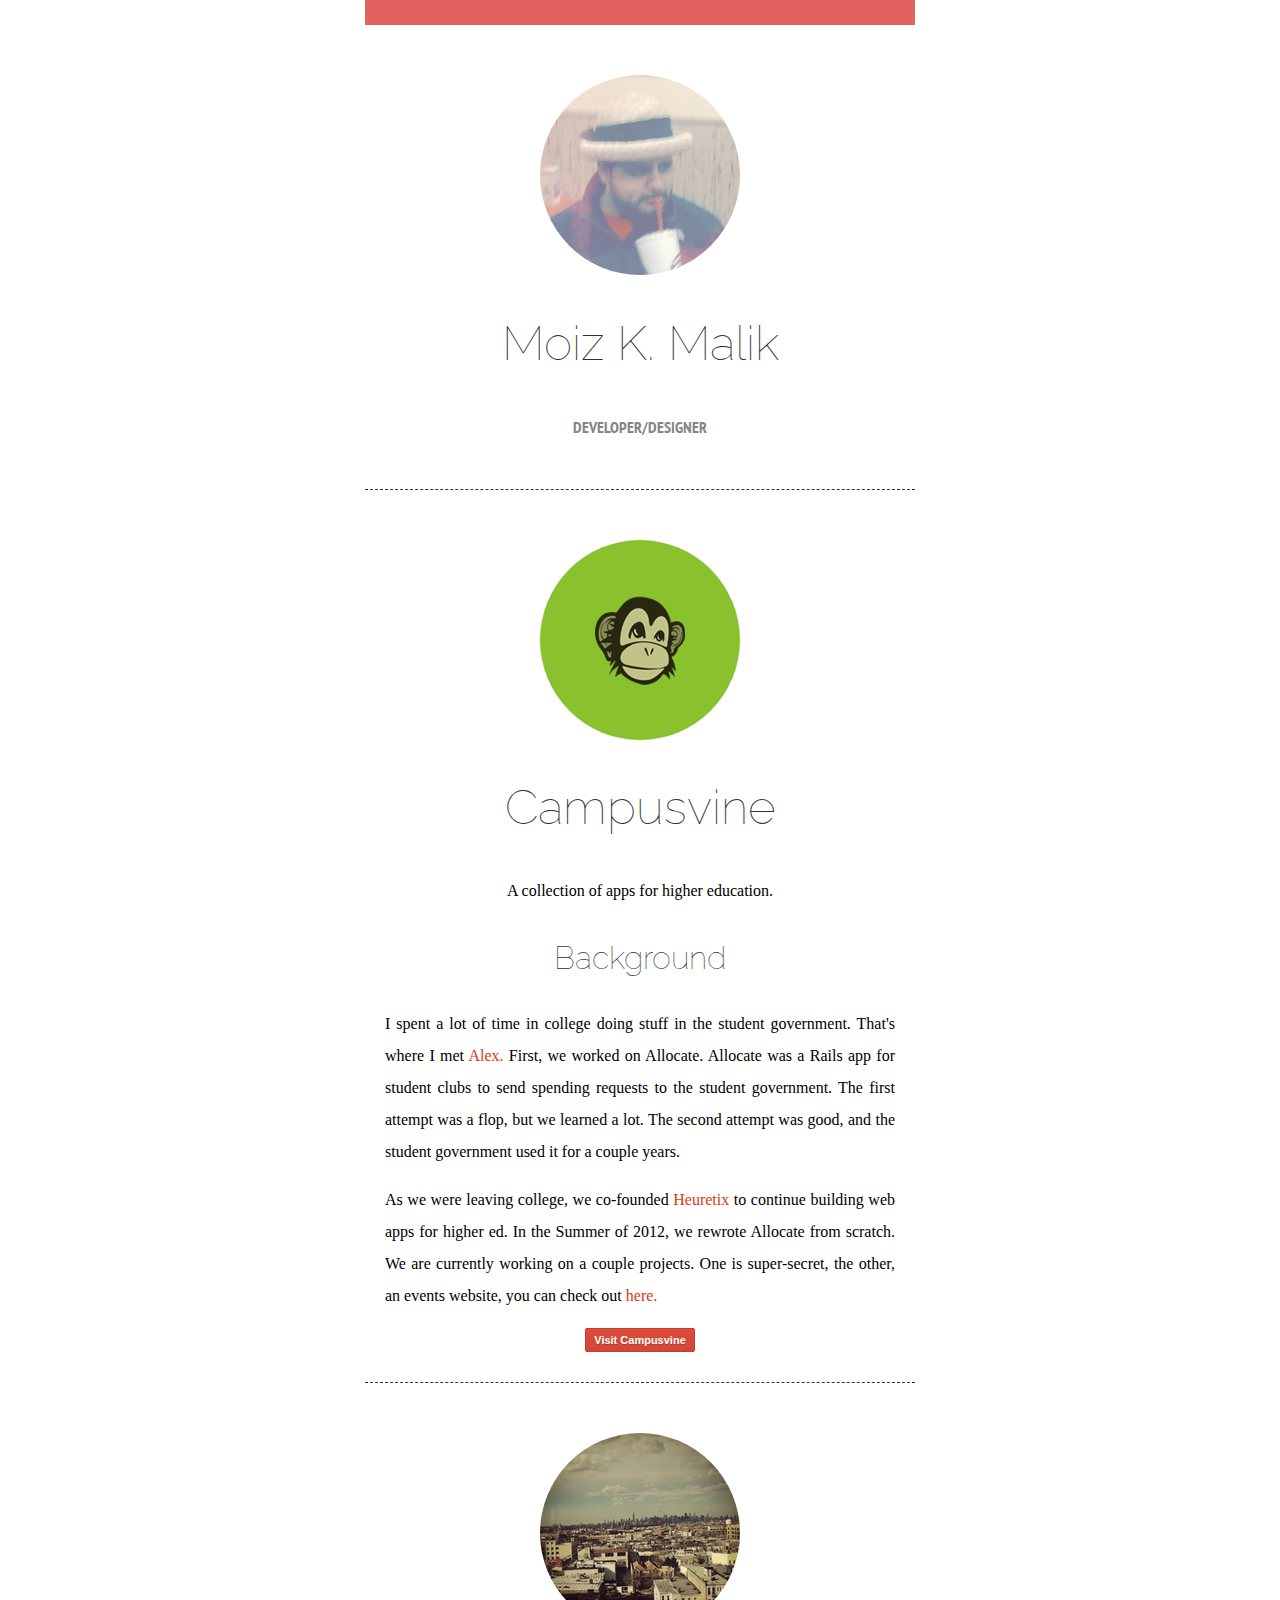
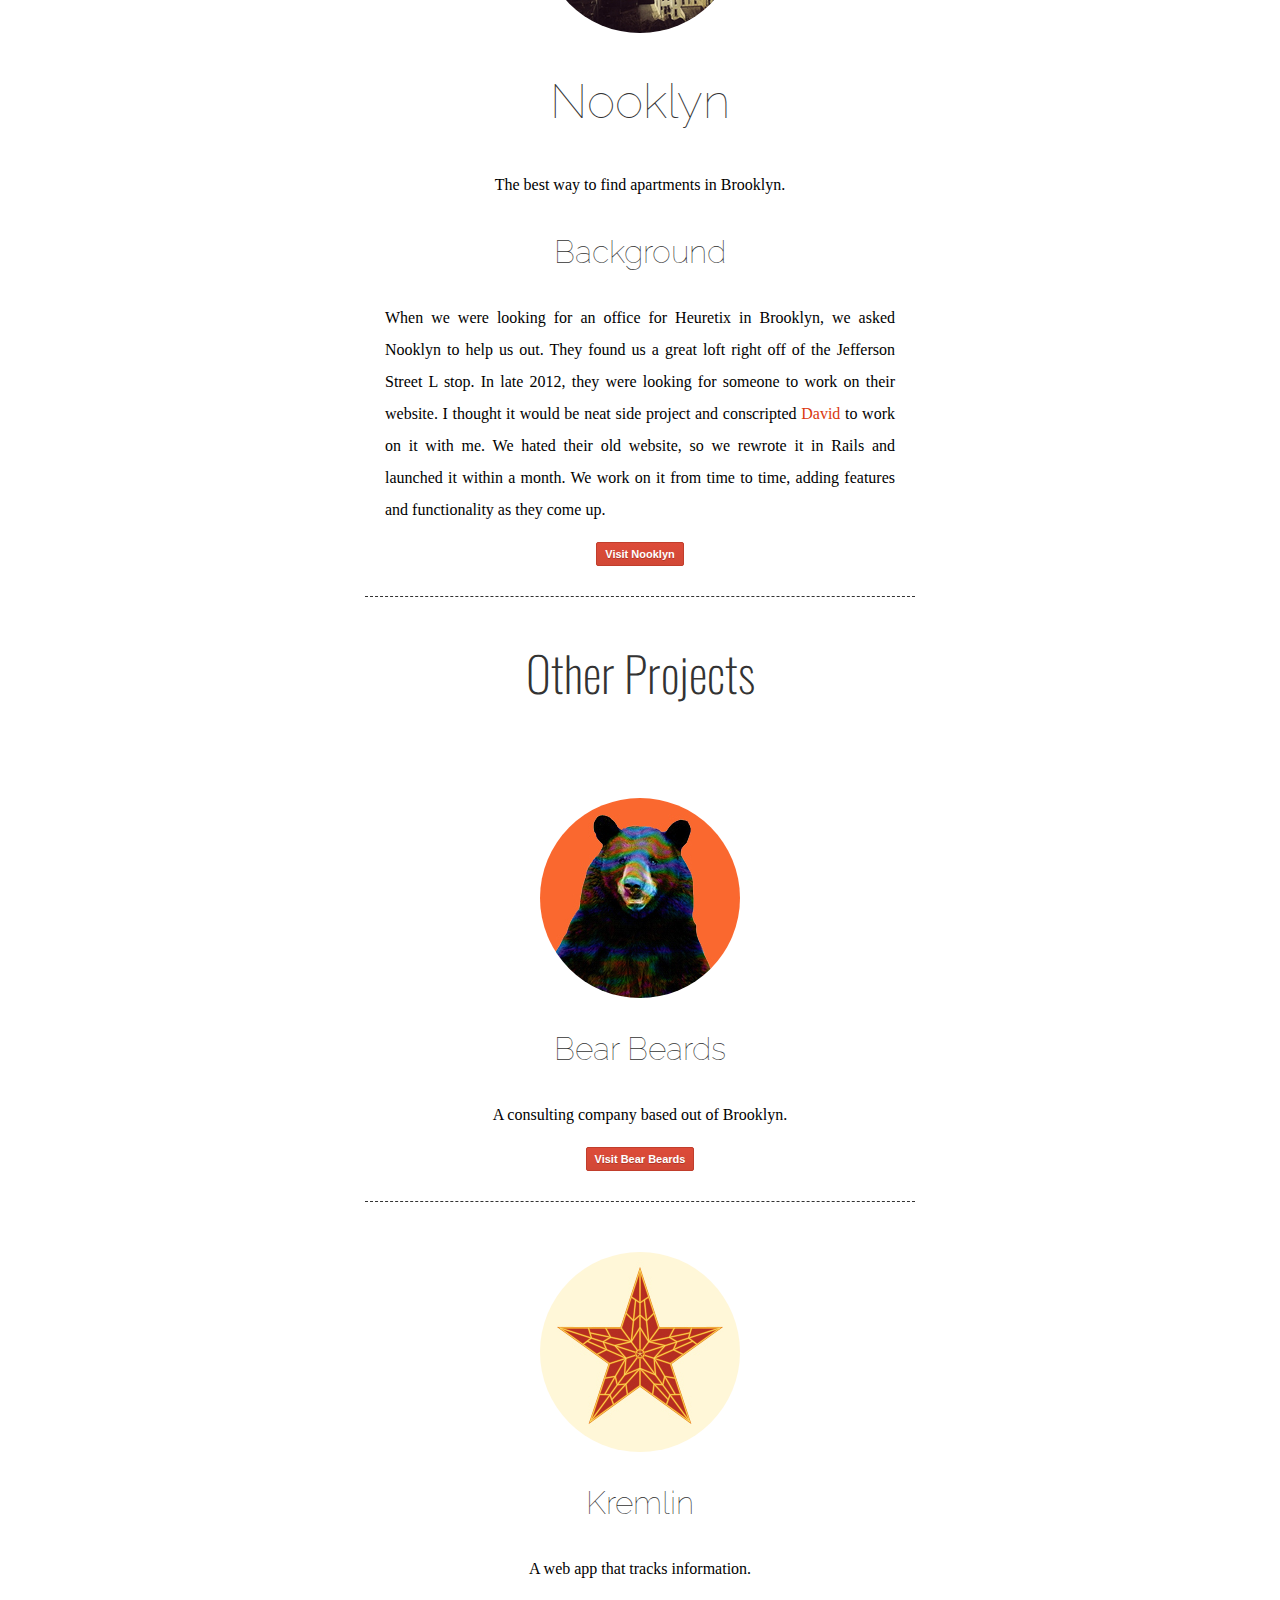
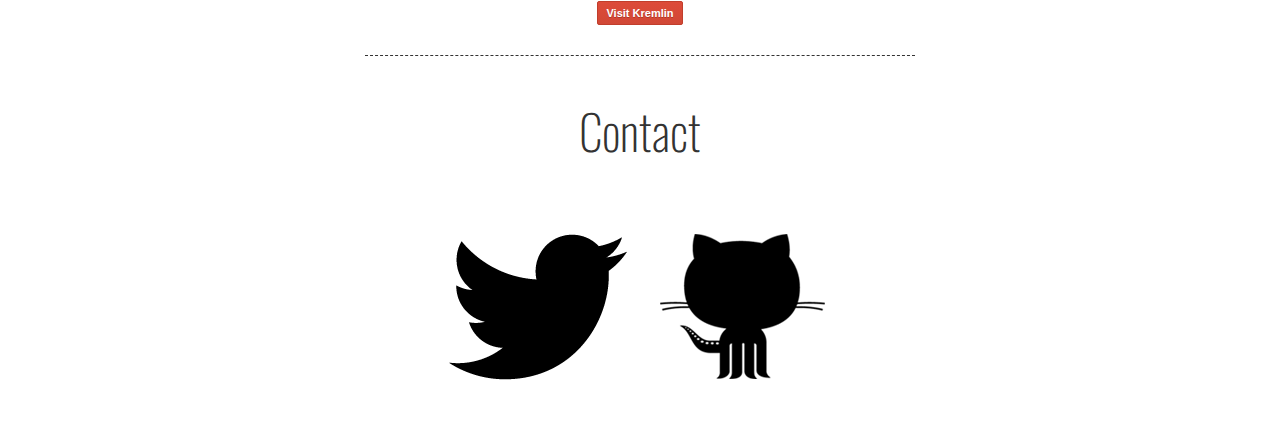
<file: archive/index.html>
<html>
<head>
	<title>Moiz K. Malik</title>
	<link href='http://fonts.googleapis.com/css?family=PT+Sans+Narrow:400,700' rel='stylesheet' type='text/css'>
	<link href='http://fonts.googleapis.com/css?family=Raleway:100|Oswald:700|Gentium+Book+Basic:400' rel='stylesheet' type='text/css'>
	<!-- <link href="css/normalize.css" rel="stylesheet" type="text/css">
	<link href="css/type.css" rel="stylesheet" type="text/css">
	<link href="css/style.css" rel="stylesheet" type="text/css"> -->
	<link href="css/min.css" rel="stylesheet" type="text/css">
	<link href="css/buttons.css" rel="stylesheet" type="text/css">
	<meta name="viewport" content="width=device-width, initial-scale=1.0">
	<meta name="p:domain_verify" content="b1728b09ae000432be1593b22c9e3e0b"/>
	<script type="text/javascript">

  var _gaq = _gaq || [];
  _gaq.push(['_setAccount', 'UA-16947966-1']);
  _gaq.push(['_trackPageview']);

  (function() {
    var ga = document.createElement('script'); ga.type = 'text/javascript'; ga.async = true;
    ga.src = ('https:' == document.location.protocol ? 'https://ssl' : 'http://www') + '.google-analytics.com/ga.js';
    var s = document.getElementsByTagName('script')[0]; s.parentNode.insertBefore(ga, s);
  })();

</script>
</head>
<body>
	<div class='container'>
		<div class="topbar"></div>
		<div class="content">
			<img src="img/moiz.jpg" class="circle moiz">
			<h2>Moiz K. Malik</h2>
			<p>
				<b>Developer/Designer</b>
			</p>
		</div>
		<div class="content">
			<img src="img/stan.png" class="circle">
			<h2>Campusvine</h2>
			<p>A collection of apps for higher education.</p>
			<h3>Background</h3>
			<div class="thestory">
				<p>
					I spent a lot of time in college doing stuff in the student government.
					That's where I met <a href="https://github.com/adimitri">Alex.</a>
					First, we worked on Allocate.
					Allocate was a Rails app for student clubs to send spending requests to the student government.
					The first attempt was a flop, but we learned a lot.
					The second attempt was good, and the student government used it for a couple years.
				</p>
				<p>
					As we were leaving college, we co-founded <a href="http://heuretix.com/">Heuretix</a>
					to continue building web apps for higher ed.
					In the Summer of 2012, we rewrote Allocate from scratch.
					We are currently working on a couple projects.
					One is super-secret, the other, an events website, you can check out <a href="https://github.com/moizk/events">here.</a>
				</p>
			</div>
			<a href="http://campusvine.com/" class="btn btn-danger">Visit Campusvine</a>
		</div>
		<div class="content">
			<img src="img/nooklyn.jpg" class="circle">
			<h2>Nooklyn</h2>
			<p>The best way to find apartments in Brooklyn.</p>
			<h3>Background</h3>
			<div class="thestory">
				<p>
					When we were looking for an office for Heuretix in Brooklyn, we asked Nooklyn to help us out.
					They found us a great loft right off of the Jefferson Street L stop.
					In late 2012, they were looking for someone to work on their website.
					I thought it would be neat side project and conscripted <a href="https://github.com/dmzza">David</a> to work on it with me.
					We hated their old website, so we rewrote it in Rails and launched it within a month.
					We work on it from time to time, adding features and functionality as they come up.
				</p>
			</div>
			<a href="http://www.nooklyn.com/" ><button class="btn btn-danger">Visit Nooklyn</button></a>
		</div>
		<h2 id="other">Other Projects</h2>
		<div class="content">
			<img src="img/bear.jpg" class="circle">
			<h3>Bear Beards</h3>
			<p>A consulting company based out of Brooklyn.</p>
			<a href="#" ><button class="btn btn-danger">Visit Bear Beards</button></a>
		</div>
		<div class="content">
			<img src="img/kremlin.jpg" class="circle">
			<h3>Kremlin</h3>
			<p>A web app that tracks information.</p>
			<a href="https://github.com/moizk/kremlin" ><button class="btn btn-danger">Visit Kremlin</button></a>
		</div>
		<h2 id="other">Contact</h2>
		<div class="footer">
			<a href="https://twitter.com/moizkhan"><img src="img/twitter.png"></a>
			<a href="https://github.com/moizk"><img src="img/github.png"></a>
		</div>
	</div>
</body>
</html>
</file>
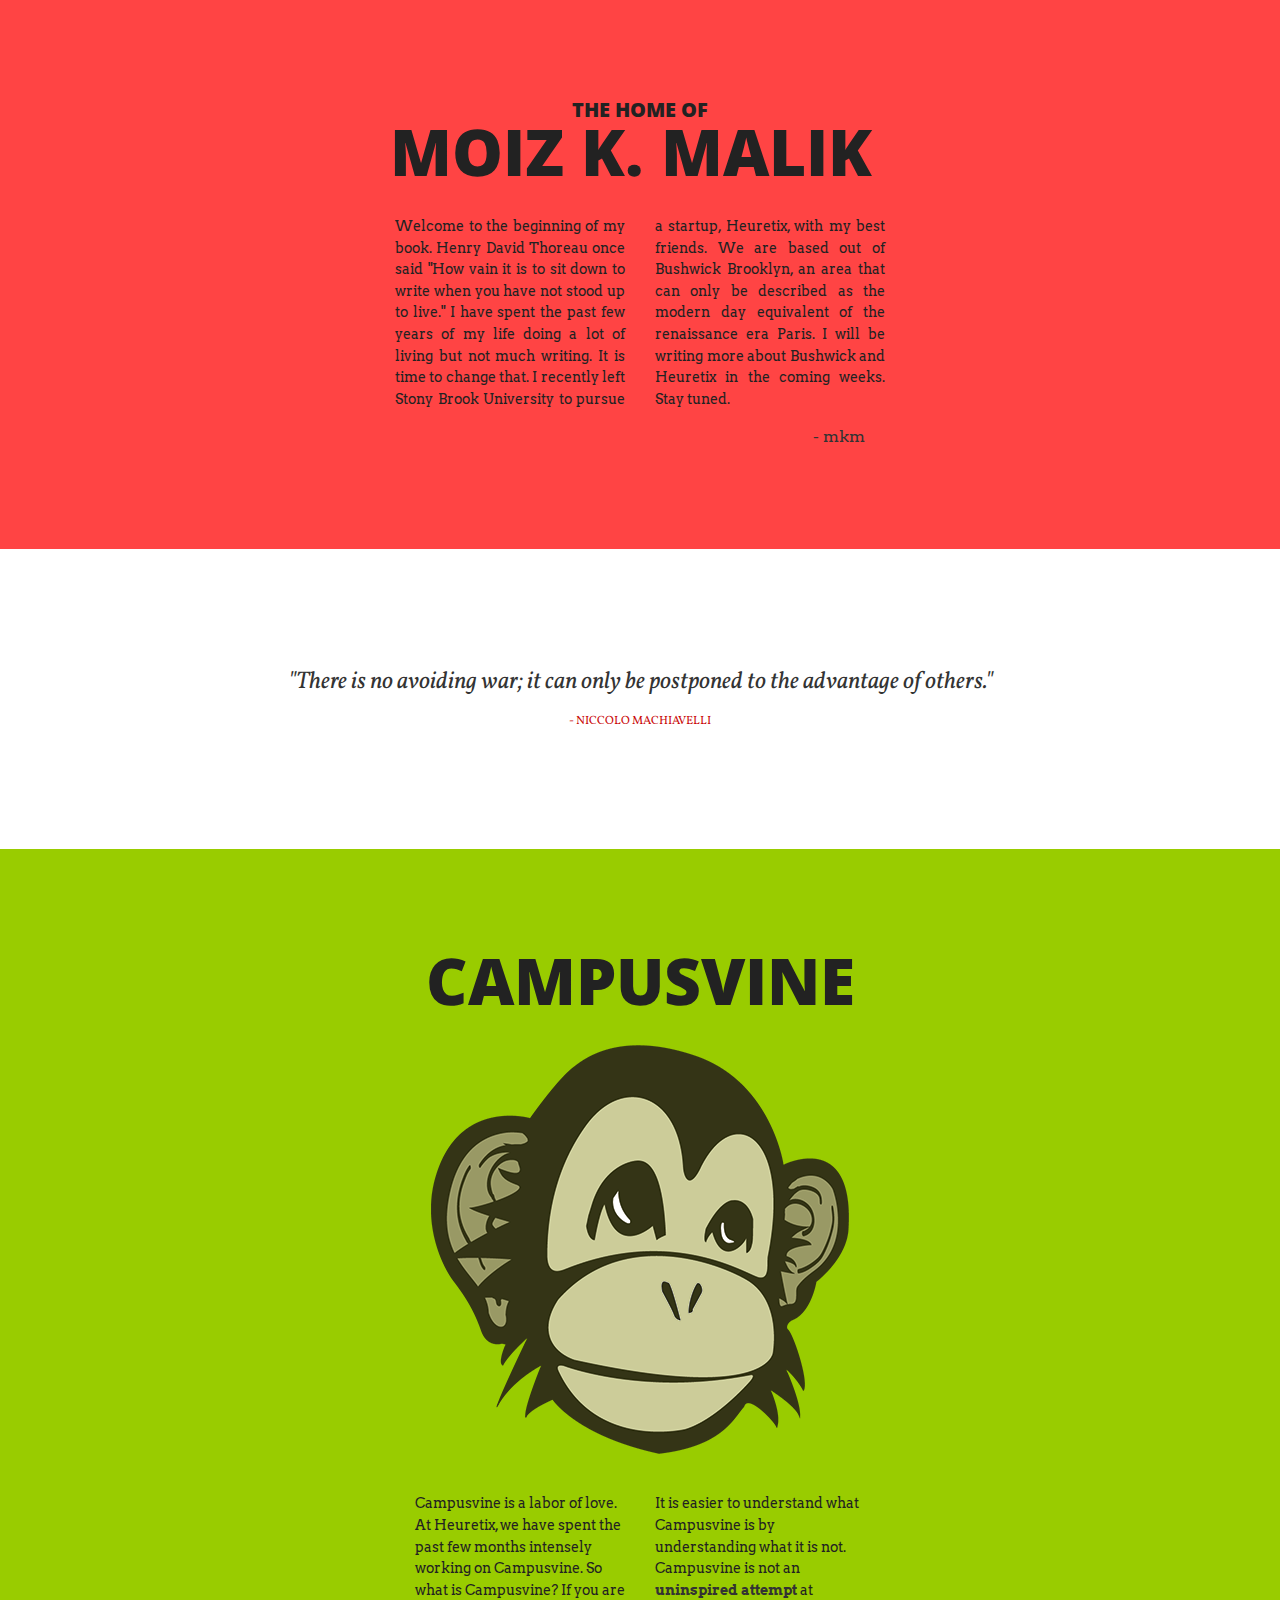
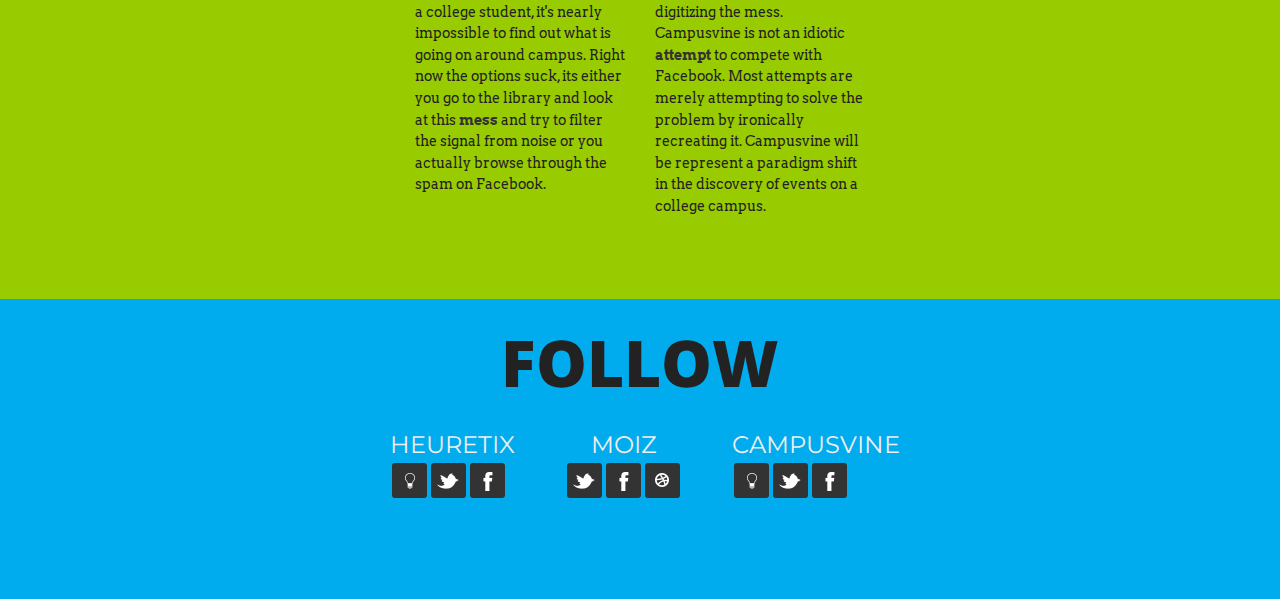
<file: archive/aug2012/index.html>
<!DOCTYPE html>
<html>
    <head>
        <title>Moiz K. Malik</title>
        <link href='http://fonts.googleapis.com/css?family=Open+Sans:300italic,400,600,700,800' rel='stylesheet' type='text/css'>
        <link href='http://fonts.googleapis.com/css?family=Arvo:400,700' rel='stylesheet' type='text/css'>
        <link href='http://fonts.googleapis.com/css?family=Montserrat' rel='stylesheet' type='text/css'>
        <link href='http://fonts.googleapis.com/css?family=Vollkorn:400italic,400,700' rel='stylesheet' type='text/css'>
        
        <link href='css/style.css' rel='stylesheet' type='text/css'>
        <link href="css/lightbox.css" rel="stylesheet" />
        
        
        <meta name = "viewport" content = "width = 600px">
        <script src="js/jquery-1.7.2.min.js"></script>
        <script src="js/lightbox.js"></script>

    </head>

    <body>



        <div id="first">
            <p id="subone">
                the home of
            </p>
            <p id="one">
                MOIZ K. MALIK
            </p>
            <p id="contentone">
                Welcome to the beginning of my book. 
                Henry David Thoreau once said "How vain it is to sit down to 
                write when you have not stood up to live."
                I have spent the past few years of my life doing a lot of living but not much writing. 
                It is time to change that.
                I recently left Stony Brook University to pursue a startup, Heuretix, with my best friends. 
                We are based out of Bushwick Brooklyn, an area that can only 
                be described as the modern day equivalent of the renaissance era Paris.
                I will be writing more about Bushwick and Heuretix in the coming weeks. Stay tuned.
            </p>
            <p id="signatureone">
            - mkm
            </p>        
        </div>
        
        <div id="war">
        
        <p id="mach">
        "There is no avoiding war; it can only be postponed to the advantage of others."<br>
        	<span id="sig">- Niccolo Machiavelli </span>
        </p>
        </div>
        

        
        <div id="campusvine" >
        	<p id="two">
                campusvine
            </p>
            <div class="stan" >
	            <img src="img/campusvine.png">
            </div>
               <p id="contenttwo">
               		Campusvine is a labor of love. At Heuretix, we have spent the past few months intensely working on Campusvine.
               		So what is Campusvine?
               		If you are a college student, it's nearly impossible to find out what is going on around campus. 
               		Right now the options suck, its either you go to the library and look at this 
               		<a href="images/theproblem.jpg" rel="lightbox" title="What every campus library looks like.">mess</a>
               		and try to filter the signal from noise or you actually browse through the spam on Facebook.
               		<br><br>
	            	It is easier to understand what Campusvine is by understanding what it is not.
	            	Campusvine is not an <a href="https://stonybrook.collegiatelink.net/"> uninspired attempt</a> at digitizing the mess. 
	            	Campusvine is not an idiotic <a href="http://www.orgsync.com/"> attempt</a> to compete with Facebook. 
	            	Most attempts are merely attempting to solve the problem by ironically recreating it.
	            	Campusvine will be represent a paradigm shift in the discovery of events on a college campus.
	          </p>
            

        </div>
        
        
        <div id="footer">
        	<div id="footercontainer">   	 	
        	
        		<div id="footerbigtext">
        			<h1>Follow</h1>
        		
        		</div>
      
		       	 <div id="footerdiv" >
	       	 		<h1 id="footerheadline">Heuretix</h1>
	       					 			
	       	 				
	       	 				<div class="soc" id="bulb">
		    	 				<a href="http://www.heuretix.com" title="Heuretix" target="_blank">&nbsp; &nbsp; &nbsp; &nbsp; &nbsp; &nbsp;</a>
		      	 			</div>
	       	 				
	       	 				<div class="soc" id="twit">
		       	 				<a href="http://www.twitter.com/heuretix" title="Twitter" target="_blank">&nbsp; &nbsp; &nbsp; &nbsp; &nbsp; &nbsp;</a>
	       	 				</div>
		      	 			
		      	 			<div class="soc" id="face">
		    	 				<a href="http://www.facebook.com/heuretix" title="Facebook" target="_blank">&nbsp; &nbsp; &nbsp; &nbsp; &nbsp; &nbsp;</a>			      	 			
		      	 			</div>		      	 			
       	 		
		       	 </div>
		       	 
		       	 	<div id="footerdiv" >
       	 			<h1 id="footerheadline">Moiz</h1>
       	 				
  	     	 				<div class="soc" id="twit">
		       	 				<a href="http://www.twitter.com/moizkhan" title="Twitter" target="_blank">&nbsp; &nbsp; &nbsp; &nbsp; &nbsp; &nbsp;</a>	  	     	 				
  	     	 				</div> 
  	     	 				
		      	 			<div class="soc" id="face">
		       	 				<a href="http://www.facebook.com/moizkhan" title="Facebook" target="_blank">&nbsp; &nbsp; &nbsp; &nbsp; &nbsp; &nbsp;</a>			      	 			
		      	 			</div>
		      	 			
		      	 			<div class="soc" id="drib">
		       	 				<a href="http://dribbble.com/moizkhanmalik" title="Dribbble" target="_blank">&nbsp; &nbsp; &nbsp; &nbsp; &nbsp; &nbsp;</a>			      	 			 
		      	 			</div>	
       	 		
		       	 </div>
       	 	
		       	 <div id="footerdiv">
		       	 	<h1 id="footerheadline">Campusvine</h1>
		       	 	
		       	 			<div class="soc" id="bulb">
		       	 				<a href="http://www.campusvine.com" title="Campusvine" target="_blank">&nbsp; &nbsp; &nbsp; &nbsp; &nbsp; &nbsp;</a>			      	 			
		      	 			</div>
	       	 			
	       	 			<div class="soc" id="twit">
		       	 				<a href="http://www.twitter.com/campusvine" title="Twitter" target="_blank">&nbsp; &nbsp; &nbsp; &nbsp; &nbsp; &nbsp;</a>	  	     	 				
  	     	 				</div> 
		      	 			
		      	 			<div class="soc" id="face">
		       	 				<a href="http://www.facebook.com/campusvine" title="Facebook" target="_blank">&nbsp; &nbsp; &nbsp; &nbsp; &nbsp; &nbsp;</a>			      	 			
		      	 			</div>	
		       	 </div>
		       	 

			 
		       	 
       	 	
		    </div>
        
        </div>
        
    </body>

</html>
</file>
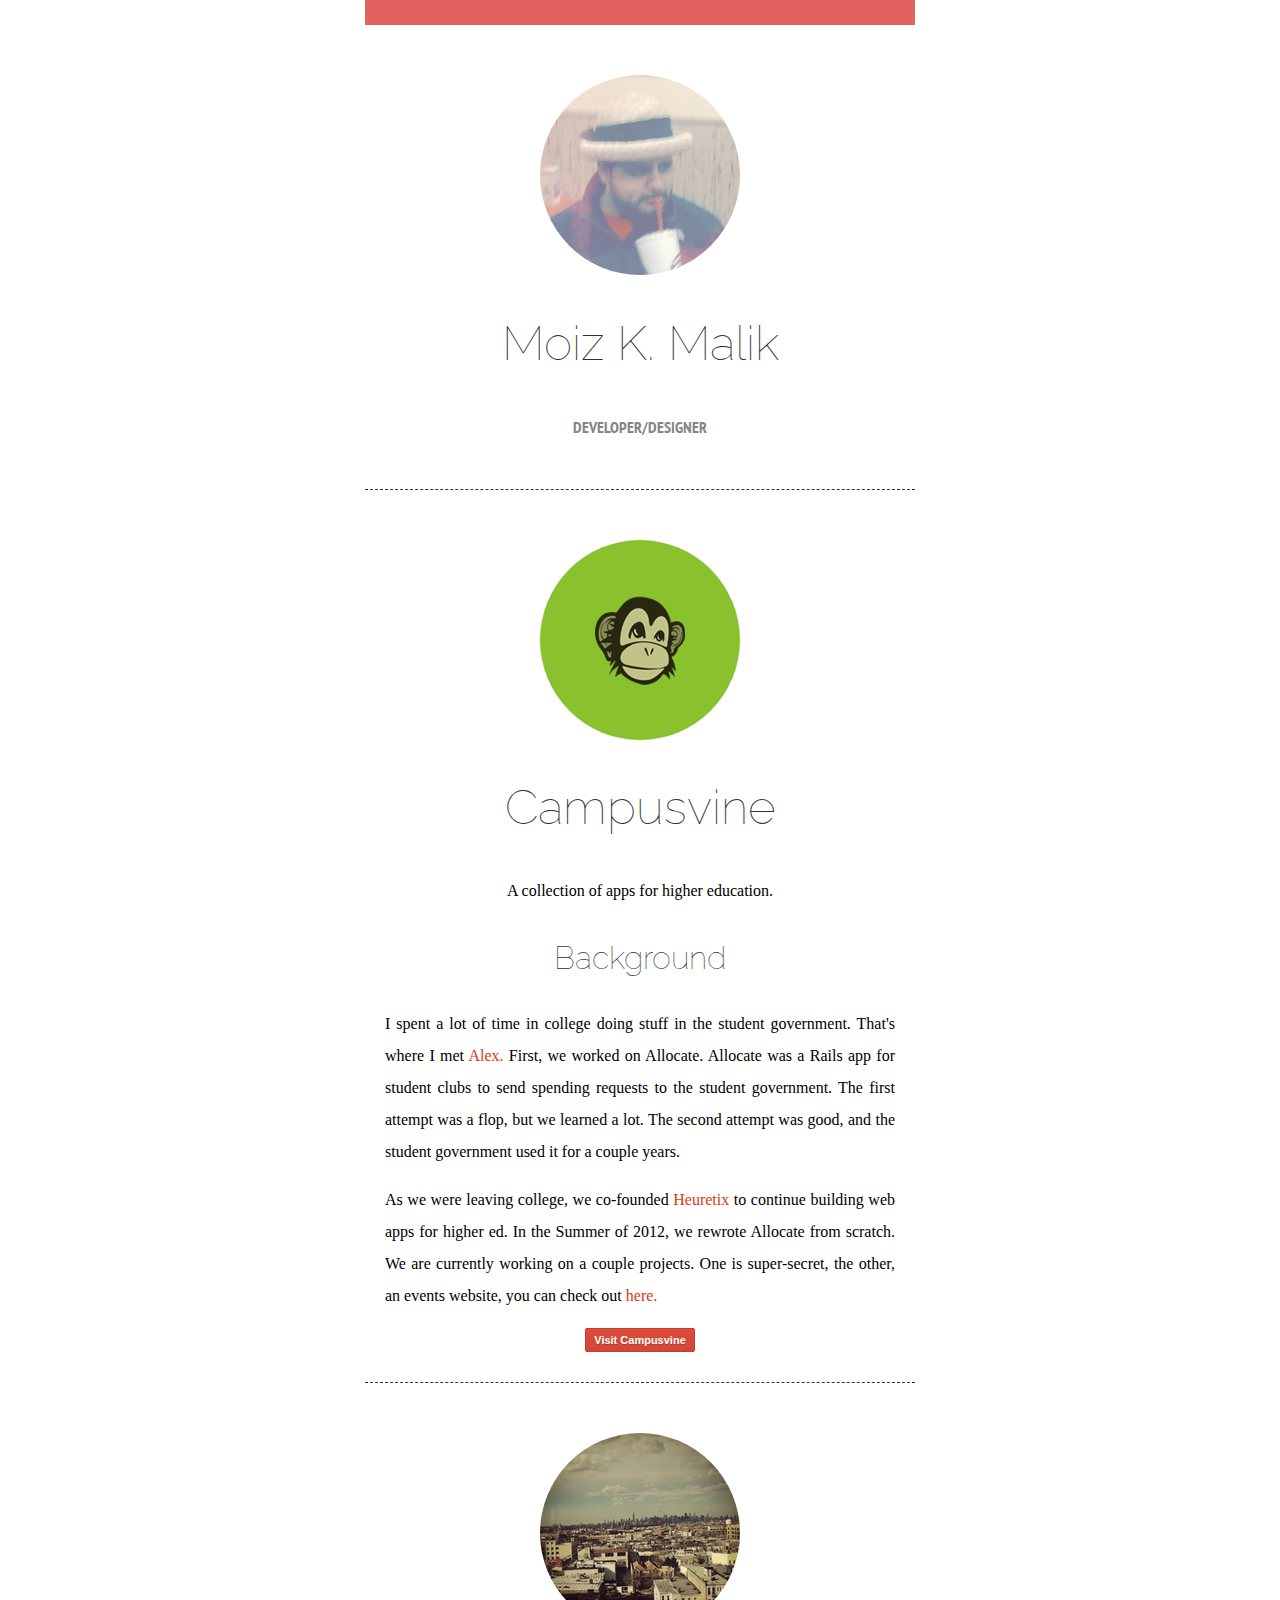
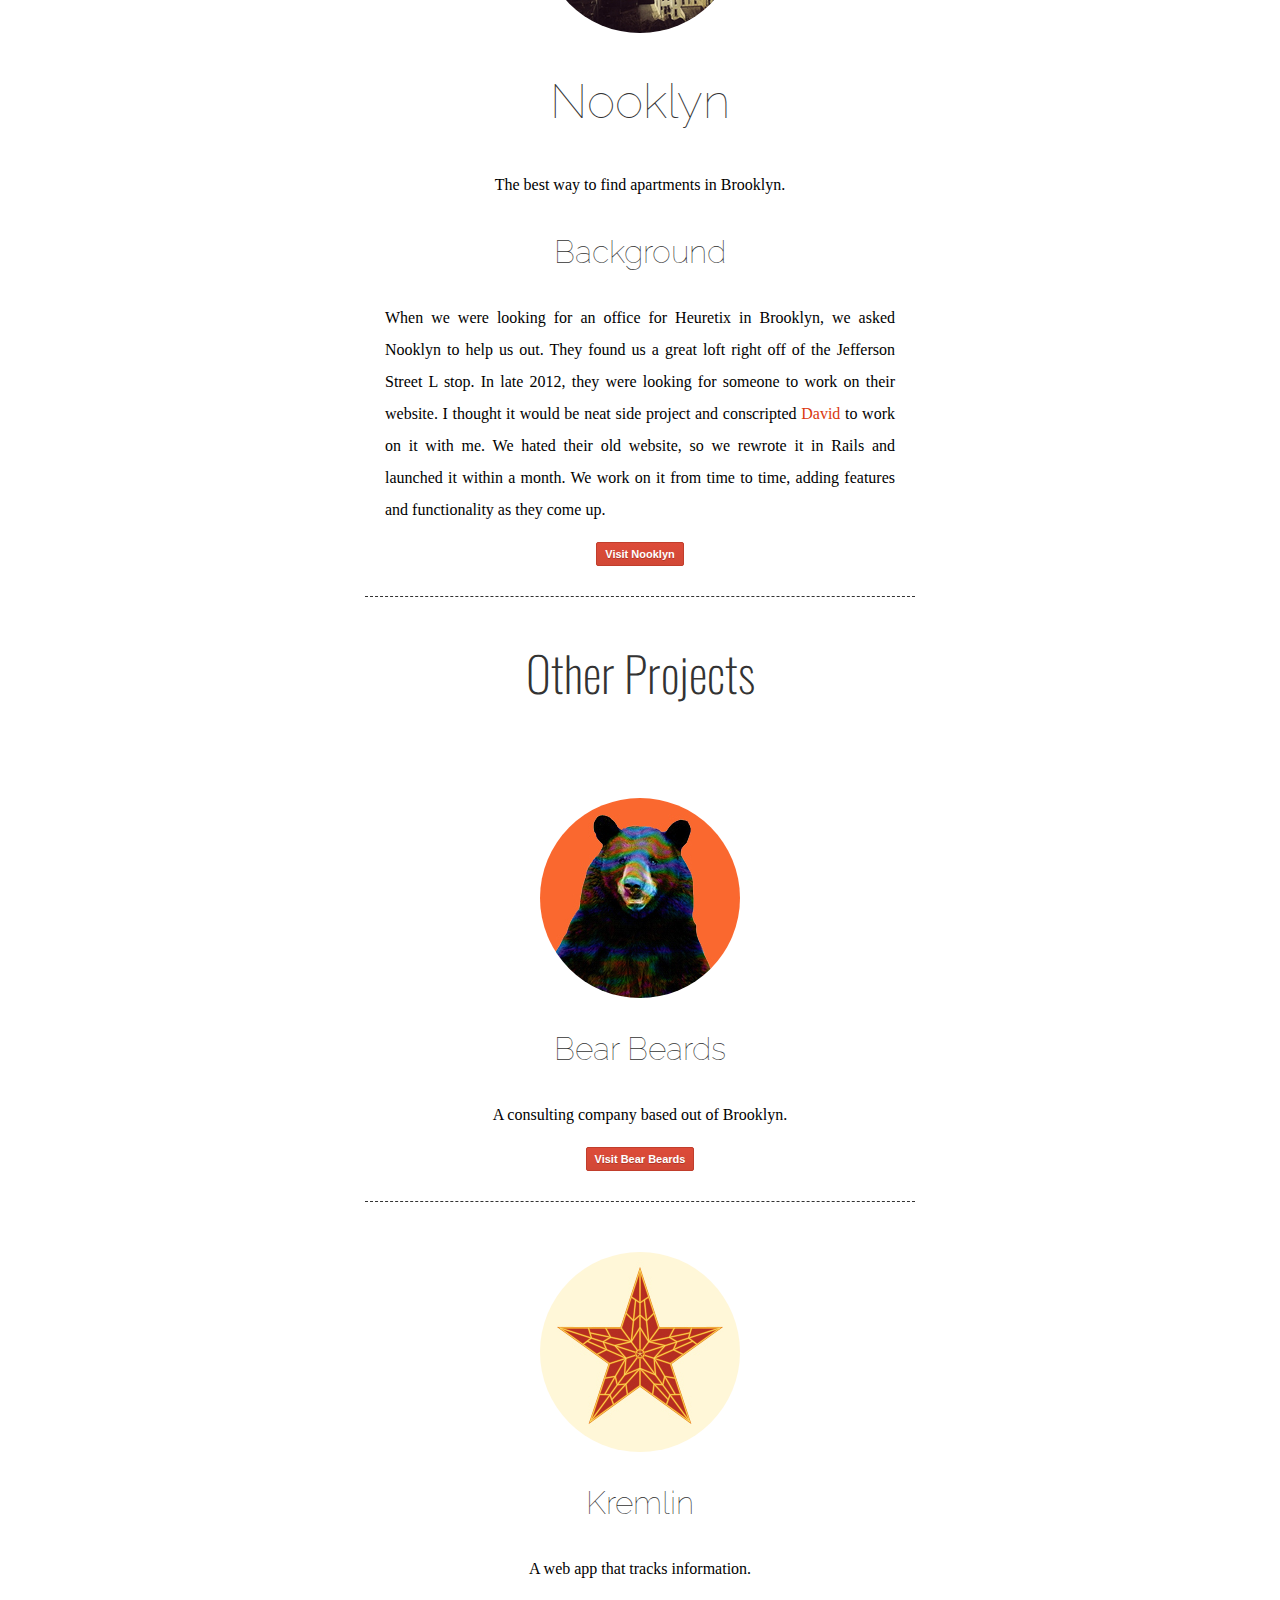
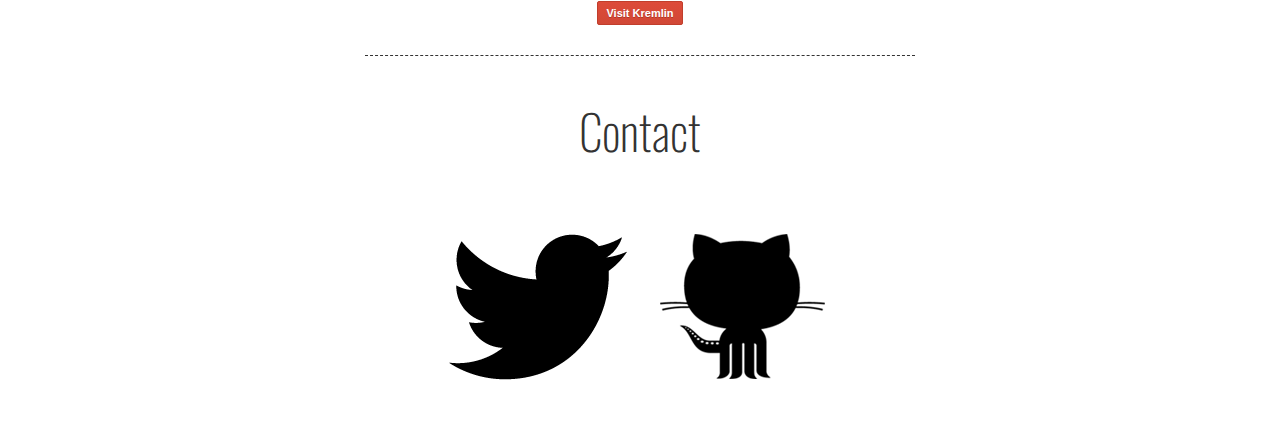
<file: archive/december2013/index.html>
<html>
<head>
	<title>Moiz K. Malik</title>
	<link href='http://fonts.googleapis.com/css?family=PT+Sans+Narrow:400,700' rel='stylesheet' type='text/css'>
	<link href='http://fonts.googleapis.com/css?family=Raleway:100|Oswald:700|Gentium+Book+Basic:400' rel='stylesheet' type='text/css'>
	<!-- <link href="css/normalize.css" rel="stylesheet" type="text/css">
	<link href="css/type.css" rel="stylesheet" type="text/css">
	<link href="css/style.css" rel="stylesheet" type="text/css"> -->
	<link href="css/min.css" rel="stylesheet" type="text/css">
	<link href="css/buttons.css" rel="stylesheet" type="text/css">
	<meta name="viewport" content="width=device-width, initial-scale=1.0">
	<script type="text/javascript">

  var _gaq = _gaq || [];
  _gaq.push(['_setAccount', 'UA-16947966-1']);
  _gaq.push(['_trackPageview']);

  (function() {
    var ga = document.createElement('script'); ga.type = 'text/javascript'; ga.async = true;
    ga.src = ('https:' == document.location.protocol ? 'https://ssl' : 'http://www') + '.google-analytics.com/ga.js';
    var s = document.getElementsByTagName('script')[0]; s.parentNode.insertBefore(ga, s);
  })();

</script>
</head>
<body>
	<div class='container'>
		<div class="topbar"></div>
		<div class="content">
			<img src="img/moiz.jpg" class="circle moiz">
			<h2>Moiz K. Malik</h2>
			<p>
				<b>Developer/Designer</b>
			</p>
		</div>
		<div class="content">
			<img src="img/stan.png" class="circle">
			<h2>Campusvine</h2>
			<p>A collection of apps for higher education.</p>
			<h3>Background</h3>
			<div class="thestory">
				<p>
					I spent a lot of time in college doing stuff in the student government.
					That's where I met <a href="https://github.com/adimitri">Alex.</a>
					First, we worked on Allocate.
					Allocate was a Rails app for student clubs to send spending requests to the student government.
					The first attempt was a flop, but we learned a lot.
					The second attempt was good, and the student government used it for a couple years.
				</p>
				<p>
					As we were leaving college, we co-founded <a href="http://heuretix.com/">Heuretix</a>
					to continue building web apps for higher ed.
					In the Summer of 2012, we rewrote Allocate from scratch.
					We are currently working on a couple projects.
					One is super-secret, the other, an events website, you can check out <a href="https://github.com/moizk/events">here.</a>
				</p>
			</div>
			<a href="http://campusvine.com/" class="btn btn-danger">Visit Campusvine</a>
		</div>
		<div class="content">
			<img src="img/nooklyn.jpg" class="circle">
			<h2>Nooklyn</h2>
			<p>The best way to find apartments in Brooklyn.</p>
			<h3>Background</h3>
			<div class="thestory">
				<p>
					When we were looking for an office for Heuretix in Brooklyn, we asked Nooklyn to help us out.
					They found us a great loft right off of the Jefferson Street L stop.
					In late 2012, they were looking for someone to work on their website.
					I thought it would be neat side project and conscripted <a href="https://github.com/dmzza">David</a> to work on it with me.
					We hated their old website, so we rewrote it in Rails and launched it within a month.
					We work on it from time to time, adding features and functionality as they come up.
				</p>
			</div>
			<a href="http://www.nooklyn.com/" ><button class="btn btn-danger">Visit Nooklyn</button></a>
		</div>
		<h2 id="other">Other Projects</h2>
		<div class="content">
			<img src="img/bear.jpg" class="circle">
			<h3>Bear Beards</h3>
			<p>A consulting company based out of Brooklyn.</p>
			<a href="#" ><button class="btn btn-danger">Visit Bear Beards</button></a>
		</div>
		<div class="content">
			<img src="img/kremlin.jpg" class="circle">
			<h3>Kremlin</h3>
			<p>A web app that tracks information.</p>
			<a href="https://github.com/moizk/kremlin" ><button class="btn btn-danger">Visit Kremlin</button></a>
		</div>
		<h2 id="other">Contact</h2>
		<div class="footer">
			<a href="https://twitter.com/moizkhan"><img src="img/twitter.png"></a>
			<a href="https://github.com/moizk"><img src="img/github.png"></a>
		</div>
	</div>
</body>
</html>
</file>
<file: archive/css/type.css>
h2 {
	font-family: 'Raleway', sans-serif;
	font-weight: 100;
	font-size: 3em;
	color: #333;
}

h2#other {
	font-family: 'Oswald', sans-serif;
}

h3 {
	font-family: 'Raleway', sans-serif;
	font-weight: 100;
	font-size: 2em;
	color: #333;
}

p {
	font-family: 'Gentium Book Basic', serif;
	font-size: 1em;
	line-height: 32px;
}

p b {
	text-transform: uppercase;
	font-family: 'PT Sans Narrow', sans-serif;
	color: #858585;
}

a {
	color: #DB380E;
	text-decoration: none;
}

a:hover {
	text-decoration: underline;
}
</file>
<file: archive/css/style.css>
.topbar {
	background-color: #E0615E;
	height: 25px;
	width: 100%;
	margin: 0 auto;
}

.container {
	text-align: center;
	width: 550px;
	margin: 0 auto;
}

@media (max-width:  320px){
	.container {
		width: 320px;
	}
}


.content {
	padding: 0px 20px 30px 20px;
	border-bottom: 1px dashed #333;
}

.circle {
	border-radius: 500px;
	margin-top: 50px;
	width: 200px;
	height: 200px;
}

.moiz {
	opacity: .50;
	-webkit-transition: opacity .5s ease-in-out;
	   -moz-transition: opacity .5s ease-in-out;
	        transition: opacity .5s ease-in-out;
}

.moiz:hover {
	opacity: 1;
}

.thestory {
	text-align: justify;
}

.footer {
	padding: 0px 20px 30px 20px;
}
</file>
<file: archive/css/buttons.css>
.btn {
  display: inline-block;
  *display: inline;
  *zoom: 1;
  padding: 0px 8px;
  font-weight: bold;
  margin-bottom: 0;
  font-size: 11px;
  line-height: 22px;
  *line-height: 22px;
  text-align: center;
  vertical-align: middle;
  cursor: default;
  color: #333333;
  text-shadow: 0 1px 1px rgba(255, 255, 255, 0.75);
  background-color: #f3f3f3;
  background-image: -moz-linear-gradient(top, #f5f5f5, #f1f1f1);
  background-image: -webkit-gradient(linear, 0 0, 0 100%, from(#f5f5f5), to(#f1f1f1));
  background-image: -webkit-linear-gradient(top, #f5f5f5, #f1f1f1);
  background-image: -o-linear-gradient(top, #f5f5f5, #f1f1f1);
  background-image: linear-gradient(to bottom, #f5f5f5, #f1f1f1);
  background-repeat: repeat-x;
  filter: progid:DXImageTransform.Microsoft.gradient(startColorstr='#fff5f5f5', endColorstr='#fff1f1f1', GradientType=0);
  border-color: #e4e4e4;
  *background-color: #f1f1f1;
  filter: progid:DXImageTransform.Microsoft.gradient(enabled = false);
  border: 1px solid rgba(0, 0, 0, 0.1);
  *border: 0;
  border-bottom-color: rgba(0, 0, 0, 0.1);
  -webkit-border-radius: 2px;
  -moz-border-radius: 2px;
  border-radius: 2px;
  *margin-left: .3em;
}
.btn:not(.active):hover {
  background-color: #f5f5f5;
  background-image: -moz-linear-gradient(top, #f9f9f9, #eeeeee);
  background-image: -webkit-gradient(linear, 0 0, 0 100%, from(#f9f9f9), to(#eeeeee));
  background-image: -webkit-linear-gradient(top, #f9f9f9, #eeeeee);
  background-image: -o-linear-gradient(top, #f9f9f9, #eeeeee);
  background-image: linear-gradient(to bottom, #f9f9f9, #eeeeee);
  background-repeat: repeat-x;
  filter: progid:DXImageTransform.Microsoft.gradient(startColorstr='#fff9f9f9', endColorstr='#ffeeeeee', GradientType=0);
}
.btn:hover,
.btn:active,
.btn.active,
.btn.disabled,
.btn[disabled] {
  color: #333333;
  background-color: #eeeeee;
  *background-color: #e4e4e4;
  -webkit-box-shadow: 0 1px 0px #dedede;
  -moz-box-shadow: 0 1px 0px #dedede;
  box-shadow: 0 1px 0px #dedede;
  border-color: #cbcbcb;
}
.btn:active,
.btn.active {
  background-color: #d8d8d8 \9;
  -webkit-box-shadow: inset 0 1px 2px rgba(0, 0, 0, .2);
  -moz-box-shadow: inset 0 1px 2px rgba(0, 0, 0, .2);
  box-shadow: inset 0 1px 2px rgba(0, 0, 0, .2);
}
.btn:first-child {
  *margin-left: 0;
}
.btn:hover {
  color: #333333;
  text-decoration: none;
  background-color: #e6e6e6;
  *background-color: #d9d9d9;
  -webkit-transition: background-position 0.1s linear;
  -moz-transition: background-position 0.1s linear;
  -o-transition: background-position 0.1s linear;
  transition: background-position 0.1s linear;
}
.btn:focus {
  outline: thin dotted #333;
  outline: 5px auto -webkit-focus-ring-color;
  outline-offset: -2px;
}
.btn.active,
.btn:active {
  background-color: #e6e6e6;
  background-color: #d9d9d9 \9;
  background-image: none;
  outline: 0;
}
.btn.disabled,
.btn[disabled] {
  cursor: default;
  background-color: #e6e6e6;
  background-image: none;
  opacity: 0.65;
  filter: alpha(opacity=65);
  -webkit-box-shadow: none;
  -moz-box-shadow: none;
  box-shadow: none;
}
.btn-large {
  padding: 9px 14px;
  font-size: 15px;
  line-height: normal;
}
.btn-large [class^="icon-"] {
  margin-top: 1px;
}
.btn-small {
  padding: 5px 9px;
  font-size: 11px;
  line-height: 18px;
}
.btn-small [class^="icon-"] {
  margin-top: -1px;
}
.btn-mini {
  padding: 2px 6px;
  font-size: 10px;
  line-height: 16px;
}
.btn-block {
  display: block;
  width: 100%;
  padding-left: 0;
  padding-right: 0;
  -webkit-box-sizing: border-box;
  -moz-box-sizing: border-box;
  box-sizing: border-box;
}
.btn-block + .btn-block {
  margin-top: 5px;
}
.btn-primary.active,
.btn-warning.active,
.btn-danger.active,
.btn-success.active,
.btn-info.active,
.btn-inverse.active {
  color: rgba(255, 255, 255, 0.75);
}
.btn-primary:focus,
.btn-warning:focus,
.btn-danger:focus,
.btn-success:focus,
.btn-info:focus,
.btn-inverse:focus {
  -webkit-box-shadow: inset 0 0 0 1px rgba(255, 255, 255, .5);
  -moz-box-shadow: inset 0 0 0 1px rgba(255, 255, 255, .5);
  box-shadow: inset 0 0 0 1px rgba(255, 255, 255, .5);
  outline: none;
}
.btn {
  border-color: #c5c5c5;
  border-color: rgba(0, 0, 0, 0.15) rgba(0, 0, 0, 0.15) rgba(0, 0, 0, 0.25);
}
.btn-primary {
  color: #ffffff;
  text-shadow: 0 1px 0 #1969e8;
  background-color: #4b8cf7;
  background-image: -moz-linear-gradient(top, #4d90fe, #4787ed);
  background-image: -webkit-gradient(linear, 0 0, 0 100%, from(#4d90fe), to(#4787ed));
  background-image: -webkit-linear-gradient(top, #4d90fe, #4787ed);
  background-image: -o-linear-gradient(top, #4d90fe, #4787ed);
  background-image: linear-gradient(to bottom, #4d90fe, #4787ed);
  background-repeat: repeat-x;
  filter: progid:DXImageTransform.Microsoft.gradient(startColorstr='#ff4d90fe', endColorstr='#ff4787ed', GradientType=0);
  border-color: #3078eb;
  *background-color: #4787ed;
  filter: progid:DXImageTransform.Microsoft.gradient(enabled = false);
}
.btn-primary:not(.active):hover {
  background-color: #4e8bee;
  background-image: -moz-linear-gradient(top, #5590ee, #4284ed);
  background-image: -webkit-gradient(linear, 0 0, 0 100%, from(#5590ee), to(#4284ed));
  background-image: -webkit-linear-gradient(top, #5590ee, #4284ed);
  background-image: -o-linear-gradient(top, #5590ee, #4284ed);
  background-image: linear-gradient(to bottom, #5590ee, #4284ed);
  background-repeat: repeat-x;
  filter: progid:DXImageTransform.Microsoft.gradient(startColorstr='#ff5590ee', endColorstr='#ff4284ed', GradientType=0);
}
.btn-primary:hover,
.btn-primary:active,
.btn-primary.active,
.btn-primary.disabled,
.btn-primary[disabled] {
  color: #ffffff;
  background-color: #4284ed;
  *background-color: #3078eb;
  -webkit-box-shadow: 0 1px 0px #dedede;
  -moz-box-shadow: 0 1px 0px #dedede;
  box-shadow: 0 1px 0px #dedede;
  border-color: #155ed3;
}
.btn-primary:active,
.btn-primary.active {
  background-color: #1969e8 \9;
  -webkit-box-shadow: inset 0 1px 2px rgba(0, 0, 0, .2);
  -moz-box-shadow: inset 0 1px 2px rgba(0, 0, 0, .2);
  box-shadow: inset 0 1px 2px rgba(0, 0, 0, .2);
}
.btn-warning {
  color: #ffffff;
  text-shadow: 0 1px 0 #f2960f;
  background-color: #f9b049;
  background-image: -moz-linear-gradient(top, #fbb450, #f5ab3f);
  background-image: -webkit-gradient(linear, 0 0, 0 100%, from(#fbb450), to(#f5ab3f));
  background-image: -webkit-linear-gradient(top, #fbb450, #f5ab3f);
  background-image: -o-linear-gradient(top, #fbb450, #f5ab3f);
  background-image: linear-gradient(to bottom, #fbb450, #f5ab3f);
  background-repeat: repeat-x;
  filter: progid:DXImageTransform.Microsoft.gradient(startColorstr='#fffbb450', endColorstr='#fff5ab3f', GradientType=0);
  border-color: #f4a027;
  *background-color: #f5ab3f;
  filter: progid:DXImageTransform.Microsoft.gradient(enabled = false);
}
.btn-warning:not(.active):hover {
  background-color: #f5ae46;
  background-image: -moz-linear-gradient(top, #f6b14e, #f5a93a);
  background-image: -webkit-gradient(linear, 0 0, 0 100%, from(#f6b14e), to(#f5a93a));
  background-image: -webkit-linear-gradient(top, #f6b14e, #f5a93a);
  background-image: -o-linear-gradient(top, #f6b14e, #f5a93a);
  background-image: linear-gradient(to bottom, #f6b14e, #f5a93a);
  background-repeat: repeat-x;
  filter: progid:DXImageTransform.Microsoft.gradient(startColorstr='#fff6b14e', endColorstr='#fff5a93a', GradientType=0);
}
.btn-warning:hover,
.btn-warning:active,
.btn-warning.active,
.btn-warning.disabled,
.btn-warning[disabled] {
  color: #ffffff;
  background-color: #f5a93a;
  *background-color: #f4a027;
  -webkit-box-shadow: 0 1px 0px #dedede;
  -moz-box-shadow: 0 1px 0px #dedede;
  box-shadow: 0 1px 0px #dedede;
  border-color: #dc870b;
}
.btn-warning:active,
.btn-warning.active {
  background-color: #f2960f \9;
  -webkit-box-shadow: inset 0 1px 2px rgba(0, 0, 0, .2);
  -moz-box-shadow: inset 0 1px 2px rgba(0, 0, 0, .2);
  box-shadow: inset 0 1px 2px rgba(0, 0, 0, .2);
}
.btn-danger {
  color: #ffffff;
  text-shadow: 0 1px 0 #ad3727;
  background-color: #d84a38;
  background-image: -moz-linear-gradient(top, #dd4b39, #D84A35);
  background-image: -webkit-gradient(linear, 0 0, 0 100%, from(#dd4b39), to(#d14836));
  background-image: -webkit-linear-gradient(top, #dd4b39, #d14836);
  background-image: -o-linear-gradient(top, #dd4b39, #d14836);
  background-image: linear-gradient(to bottom, #dd4b39, #d14836);
  background-repeat: repeat-x;
  filter: progid:DXImageTransform.Microsoft.gradient(startColorstr='#ffdd4b39', endColorstr='#ffd14836', GradientType=0);
  border-color: #c13e2c;
  *background-color: #d14836;
  filter: progid:DXImageTransform.Microsoft.gradient(enabled = false);
}
.btn-danger:not(.active):hover {
  background-color: #d24d3c;
  background-image: -moz-linear-gradient(top, #d45342, #d04432);
  background-image: -webkit-gradient(linear, 0 0, 0 100%, from(#d45342), to(#d04432));
  background-image: -webkit-linear-gradient(top, #d45342, #d04432);
  background-image: -o-linear-gradient(top, #d45342, #d04432);
  background-image: linear-gradient(to bottom, #d45342, #d04432);
  background-repeat: repeat-x;
  filter: progid:DXImageTransform.Microsoft.gradient(startColorstr='#ffd45342', endColorstr='#ffd04432', GradientType=0);
}
.btn-danger:hover,
.btn-danger:active,
.btn-danger.active,
.btn-danger.disabled,
.btn-danger[disabled] {
  color: #ffffff;
  background-color: #d04432;
  *background-color: #c13e2c;
  -webkit-box-shadow: 0 1px 0px #dedede;
  -moz-box-shadow: 0 1px 0px #dedede;
  box-shadow: 0 1px 0px #dedede;
  border-color: #983023;
}
.btn-danger:active,
.btn-danger.active {
  background-color: #ad3727 \9;
  -webkit-box-shadow: inset 0 1px 2px rgba(0, 0, 0, .2);
  -moz-box-shadow: inset 0 1px 2px rgba(0, 0, 0, .2);
  box-shadow: inset 0 1px 2px rgba(0, 0, 0, .2);
}
.btn-success {
  color: #ffffff;
  text-shadow: 0 1px 0 #245700;
  background-color: #3b9000;
  background-image: -moz-linear-gradient(top, #3d9400, #398a00);
  background-image: -webkit-gradient(linear, 0 0, 0 100%, from(#3d9400), to(#398a00));
  background-image: -webkit-linear-gradient(top, #3d9400, #398a00);
  background-image: -o-linear-gradient(top, #3d9400, #398a00);
  background-image: linear-gradient(to bottom, #3d9400, #398a00);
  background-repeat: repeat-x;
  filter: progid:DXImageTransform.Microsoft.gradient(startColorstr='#ff3d9400', endColorstr='#ff398a00', GradientType=0);
  border-color: #2e7100;
  *background-color: #398a00;
  filter: progid:DXImageTransform.Microsoft.gradient(enabled = false);
}
.btn-success:not(.active):hover {
  background-color: #3c9100;
  background-image: -moz-linear-gradient(top, #3f9900, #378500);
  background-image: -webkit-gradient(linear, 0 0, 0 100%, from(#3f9900), to(#378500));
  background-image: -webkit-linear-gradient(top, #3f9900, #378500);
  background-image: -o-linear-gradient(top, #3f9900, #378500);
  background-image: linear-gradient(to bottom, #3f9900, #378500);
  background-repeat: repeat-x;
  filter: progid:DXImageTransform.Microsoft.gradient(startColorstr='#ff3f9900', endColorstr='#ff378500', GradientType=0);
}
.btn-success:hover,
.btn-success:active,
.btn-success.active,
.btn-success.disabled,
.btn-success[disabled] {
  color: #ffffff;
  background-color: #378500;
  *background-color: #2e7100;
  -webkit-box-shadow: 0 1px 0px #dedede;
  -moz-box-shadow: 0 1px 0px #dedede;
  box-shadow: 0 1px 0px #dedede;
  border-color: #193d00;
}
.btn-success:active,
.btn-success.active {
  background-color: #245700 \9;
  -webkit-box-shadow: inset 0 1px 2px rgba(0, 0, 0, .2);
  -moz-box-shadow: inset 0 1px 2px rgba(0, 0, 0, .2);
  box-shadow: inset 0 1px 2px rgba(0, 0, 0, .2);
}
.btn-info {
  color: #ffffff;
  text-shadow: 0 1px 0 #2da4d2;
  background-color: #59bcdd;
  background-image: -moz-linear-gradient(top, #5bc0de, #57b6db);
  background-image: -webkit-gradient(linear, 0 0, 0 100%, from(#5bc0de), to(#57b6db));
  background-image: -webkit-linear-gradient(top, #5bc0de, #57b6db);
  background-image: -o-linear-gradient(top, #5bc0de, #57b6db);
  background-image: linear-gradient(to bottom, #5bc0de, #57b6db);
  background-repeat: repeat-x;
  filter: progid:DXImageTransform.Microsoft.gradient(startColorstr='#ff5bc0de', endColorstr='#ff57b6db', GradientType=0);
  border-color: #42add6;
  *background-color: #57b6db;
  filter: progid:DXImageTransform.Microsoft.gradient(enabled = false);
}
.btn-info:not(.active):hover {
  background-color: #5db9dc;
  background-image: -moz-linear-gradient(top, #64bbde, #53b4da);
  background-image: -webkit-gradient(linear, 0 0, 0 100%, from(#64bbde), to(#53b4da));
  background-image: -webkit-linear-gradient(top, #64bbde, #53b4da);
  background-image: -o-linear-gradient(top, #64bbde, #53b4da);
  background-image: linear-gradient(to bottom, #64bbde, #53b4da);
  background-repeat: repeat-x;
  filter: progid:DXImageTransform.Microsoft.gradient(startColorstr='#ff64bbde', endColorstr='#ff53b4da', GradientType=0);
}
.btn-info:hover,
.btn-info:active,
.btn-info.active,
.btn-info.disabled,
.btn-info[disabled] {
  color: #ffffff;
  background-color: #53b4da;
  *background-color: #42add6;
  -webkit-box-shadow: 0 1px 0px #dedede;
  -moz-box-shadow: 0 1px 0px #dedede;
  box-shadow: 0 1px 0px #dedede;
  border-color: #2993bd;
}
.btn-info:active,
.btn-info.active {
  background-color: #2da4d2 \9;
  -webkit-box-shadow: inset 0 1px 2px rgba(0, 0, 0, .2);
  -moz-box-shadow: inset 0 1px 2px rgba(0, 0, 0, .2);
  box-shadow: inset 0 1px 2px rgba(0, 0, 0, .2);
}
.btn-inverse {
  color: #ffffff;
  text-shadow: 0 1px 0 #373337;
  background-color: #535154;
  background-image: -moz-linear-gradient(top, #555555, #514b52);
  background-image: -webkit-gradient(linear, 0 0, 0 100%, from(#555555), to(#514b52));
  background-image: -webkit-linear-gradient(top, #555555, #514b52);
  background-image: -o-linear-gradient(top, #555555, #514b52);
  background-image: linear-gradient(to bottom, #555555, #514b52);
  background-repeat: repeat-x;
  filter: progid:DXImageTransform.Microsoft.gradient(startColorstr='#ff555555', endColorstr='#ff514b52', GradientType=0);
  border-color: #443f45;
  *background-color: #514b52;
  filter: progid:DXImageTransform.Microsoft.gradient(enabled = false);
}
.btn-inverse:not(.active):hover {
  background-color: #554e56;
  background-image: -moz-linear-gradient(top, #59525a, #4e494f);
  background-image: -webkit-gradient(linear, 0 0, 0 100%, from(#59525a), to(#4e494f));
  background-image: -webkit-linear-gradient(top, #59525a, #4e494f);
  background-image: -o-linear-gradient(top, #59525a, #4e494f);
  background-image: linear-gradient(to bottom, #59525a, #4e494f);
  background-repeat: repeat-x;
  filter: progid:DXImageTransform.Microsoft.gradient(startColorstr='#ff59525a', endColorstr='#ff4e494f', GradientType=0);
}
.btn-inverse:hover,
.btn-inverse:active,
.btn-inverse.active,
.btn-inverse.disabled,
.btn-inverse[disabled] {
  color: #ffffff;
  background-color: #4e494f;
  *background-color: #443f45;
  -webkit-box-shadow: 0 1px 0px #dedede;
  -moz-box-shadow: 0 1px 0px #dedede;
  box-shadow: 0 1px 0px #dedede;
  border-color: #2a262a;
}
.btn-inverse:active,
.btn-inverse.active {
  background-color: #373337 \9;
  -webkit-box-shadow: inset 0 1px 2px rgba(0, 0, 0, .2);
  -moz-box-shadow: inset 0 1px 2px rgba(0, 0, 0, .2);
  box-shadow: inset 0 1px 2px rgba(0, 0, 0, .2);
}
button.btn,
input[type="submit"].btn {
  *padding-top: 2px;
  *padding-bottom: 2px;
}
button.btn::-moz-focus-inner,
input[type="submit"].btn::-moz-focus-inner {
  padding: 0;
  border: 0;
}
button.btn.btn-large,
input[type="submit"].btn.btn-large {
  *padding-top: 7px;
  *padding-bottom: 7px;
}
button.btn.btn-small,
input[type="submit"].btn.btn-small {
  *padding-top: 3px;
  *padding-bottom: 3px;
}
button.btn.btn-mini,
input[type="submit"].btn.btn-mini {
  *padding-top: 1px;
  *padding-bottom: 1px;
}
.btn-link {
  background-color: transparent;
  background-image: none;
  border-color: transparent;
  cursor: pointer;
  color: #4d90fe;
  -webkit-border-radius: 0;
  -moz-border-radius: 0;
  border-radius: 0;
  -webkit-box-shadow: none;
  -moz-box-shadow: none;
  box-shadow: none;
}
.btn-link:hover {
  color: #0161fd;
  text-decoration: underline;
  background-color: transparent;
}
</file>
<file: archive/december2013/css/type.css>
h2 {
	font-family: 'Raleway', sans-serif;
	font-weight: 100;
	font-size: 3em;
	color: #333;
}

h2#other {
	font-family: 'Oswald', sans-serif;
}

h3 {
	font-family: 'Raleway', sans-serif;
	font-weight: 100;
	font-size: 2em;
	color: #333;
}

p {
	font-family: 'Gentium Book Basic', serif;
	font-size: 1em;
	line-height: 32px;
}

p b {
	text-transform: uppercase;
	font-family: 'PT Sans Narrow', sans-serif;
	color: #858585;
}

a {
	color: #DB380E;
	text-decoration: none;
}

a:hover {
	text-decoration: underline;
}
</file>
<file: archive/december2013/css/style.css>
.topbar {
	background-color: #E0615E;
	height: 25px;
	width: 100%;
	margin: 0 auto;
}

.container {
	text-align: center;
	width: 550px;
	margin: 0 auto;
}

@media (max-width:  320px){
	.container {
		width: 320px;
	}
}


.content {
	padding: 0px 20px 30px 20px;
	border-bottom: 1px dashed #333;
}

.circle {
	border-radius: 500px;
	margin-top: 50px;
	width: 200px;
	height: 200px;
}

.moiz {
	opacity: .50;
	-webkit-transition: opacity .5s ease-in-out;
	   -moz-transition: opacity .5s ease-in-out;
	        transition: opacity .5s ease-in-out;
}

.moiz:hover {
	opacity: 1;
}

.thestory {
	text-align: justify;
}

.footer {
	padding: 0px 20px 30px 20px;
}
</file>
<file: archive/december2013/css/buttons.css>
.btn {
  display: inline-block;
  *display: inline;
  *zoom: 1;
  padding: 0px 8px;
  font-weight: bold;
  margin-bottom: 0;
  font-size: 11px;
  line-height: 22px;
  *line-height: 22px;
  text-align: center;
  vertical-align: middle;
  cursor: default;
  color: #333333;
  text-shadow: 0 1px 1px rgba(255, 255, 255, 0.75);
  background-color: #f3f3f3;
  background-image: -moz-linear-gradient(top, #f5f5f5, #f1f1f1);
  background-image: -webkit-gradient(linear, 0 0, 0 100%, from(#f5f5f5), to(#f1f1f1));
  background-image: -webkit-linear-gradient(top, #f5f5f5, #f1f1f1);
  background-image: -o-linear-gradient(top, #f5f5f5, #f1f1f1);
  background-image: linear-gradient(to bottom, #f5f5f5, #f1f1f1);
  background-repeat: repeat-x;
  filter: progid:DXImageTransform.Microsoft.gradient(startColorstr='#fff5f5f5', endColorstr='#fff1f1f1', GradientType=0);
  border-color: #e4e4e4;
  *background-color: #f1f1f1;
  filter: progid:DXImageTransform.Microsoft.gradient(enabled = false);
  border: 1px solid rgba(0, 0, 0, 0.1);
  *border: 0;
  border-bottom-color: rgba(0, 0, 0, 0.1);
  -webkit-border-radius: 2px;
  -moz-border-radius: 2px;
  border-radius: 2px;
  *margin-left: .3em;
}
.btn:not(.active):hover {
  background-color: #f5f5f5;
  background-image: -moz-linear-gradient(top, #f9f9f9, #eeeeee);
  background-image: -webkit-gradient(linear, 0 0, 0 100%, from(#f9f9f9), to(#eeeeee));
  background-image: -webkit-linear-gradient(top, #f9f9f9, #eeeeee);
  background-image: -o-linear-gradient(top, #f9f9f9, #eeeeee);
  background-image: linear-gradient(to bottom, #f9f9f9, #eeeeee);
  background-repeat: repeat-x;
  filter: progid:DXImageTransform.Microsoft.gradient(startColorstr='#fff9f9f9', endColorstr='#ffeeeeee', GradientType=0);
}
.btn:hover,
.btn:active,
.btn.active,
.btn.disabled,
.btn[disabled] {
  color: #333333;
  background-color: #eeeeee;
  *background-color: #e4e4e4;
  -webkit-box-shadow: 0 1px 0px #dedede;
  -moz-box-shadow: 0 1px 0px #dedede;
  box-shadow: 0 1px 0px #dedede;
  border-color: #cbcbcb;
}
.btn:active,
.btn.active {
  background-color: #d8d8d8 \9;
  -webkit-box-shadow: inset 0 1px 2px rgba(0, 0, 0, .2);
  -moz-box-shadow: inset 0 1px 2px rgba(0, 0, 0, .2);
  box-shadow: inset 0 1px 2px rgba(0, 0, 0, .2);
}
.btn:first-child {
  *margin-left: 0;
}
.btn:hover {
  color: #333333;
  text-decoration: none;
  background-color: #e6e6e6;
  *background-color: #d9d9d9;
  -webkit-transition: background-position 0.1s linear;
  -moz-transition: background-position 0.1s linear;
  -o-transition: background-position 0.1s linear;
  transition: background-position 0.1s linear;
}
.btn:focus {
  outline: thin dotted #333;
  outline: 5px auto -webkit-focus-ring-color;
  outline-offset: -2px;
}
.btn.active,
.btn:active {
  background-color: #e6e6e6;
  background-color: #d9d9d9 \9;
  background-image: none;
  outline: 0;
}
.btn.disabled,
.btn[disabled] {
  cursor: default;
  background-color: #e6e6e6;
  background-image: none;
  opacity: 0.65;
  filter: alpha(opacity=65);
  -webkit-box-shadow: none;
  -moz-box-shadow: none;
  box-shadow: none;
}
.btn-large {
  padding: 9px 14px;
  font-size: 15px;
  line-height: normal;
}
.btn-large [class^="icon-"] {
  margin-top: 1px;
}
.btn-small {
  padding: 5px 9px;
  font-size: 11px;
  line-height: 18px;
}
.btn-small [class^="icon-"] {
  margin-top: -1px;
}
.btn-mini {
  padding: 2px 6px;
  font-size: 10px;
  line-height: 16px;
}
.btn-block {
  display: block;
  width: 100%;
  padding-left: 0;
  padding-right: 0;
  -webkit-box-sizing: border-box;
  -moz-box-sizing: border-box;
  box-sizing: border-box;
}
.btn-block + .btn-block {
  margin-top: 5px;
}
.btn-primary.active,
.btn-warning.active,
.btn-danger.active,
.btn-success.active,
.btn-info.active,
.btn-inverse.active {
  color: rgba(255, 255, 255, 0.75);
}
.btn-primary:focus,
.btn-warning:focus,
.btn-danger:focus,
.btn-success:focus,
.btn-info:focus,
.btn-inverse:focus {
  -webkit-box-shadow: inset 0 0 0 1px rgba(255, 255, 255, .5);
  -moz-box-shadow: inset 0 0 0 1px rgba(255, 255, 255, .5);
  box-shadow: inset 0 0 0 1px rgba(255, 255, 255, .5);
  outline: none;
}
.btn {
  border-color: #c5c5c5;
  border-color: rgba(0, 0, 0, 0.15) rgba(0, 0, 0, 0.15) rgba(0, 0, 0, 0.25);
}
.btn-primary {
  color: #ffffff;
  text-shadow: 0 1px 0 #1969e8;
  background-color: #4b8cf7;
  background-image: -moz-linear-gradient(top, #4d90fe, #4787ed);
  background-image: -webkit-gradient(linear, 0 0, 0 100%, from(#4d90fe), to(#4787ed));
  background-image: -webkit-linear-gradient(top, #4d90fe, #4787ed);
  background-image: -o-linear-gradient(top, #4d90fe, #4787ed);
  background-image: linear-gradient(to bottom, #4d90fe, #4787ed);
  background-repeat: repeat-x;
  filter: progid:DXImageTransform.Microsoft.gradient(startColorstr='#ff4d90fe', endColorstr='#ff4787ed', GradientType=0);
  border-color: #3078eb;
  *background-color: #4787ed;
  filter: progid:DXImageTransform.Microsoft.gradient(enabled = false);
}
.btn-primary:not(.active):hover {
  background-color: #4e8bee;
  background-image: -moz-linear-gradient(top, #5590ee, #4284ed);
  background-image: -webkit-gradient(linear, 0 0, 0 100%, from(#5590ee), to(#4284ed));
  background-image: -webkit-linear-gradient(top, #5590ee, #4284ed);
  background-image: -o-linear-gradient(top, #5590ee, #4284ed);
  background-image: linear-gradient(to bottom, #5590ee, #4284ed);
  background-repeat: repeat-x;
  filter: progid:DXImageTransform.Microsoft.gradient(startColorstr='#ff5590ee', endColorstr='#ff4284ed', GradientType=0);
}
.btn-primary:hover,
.btn-primary:active,
.btn-primary.active,
.btn-primary.disabled,
.btn-primary[disabled] {
  color: #ffffff;
  background-color: #4284ed;
  *background-color: #3078eb;
  -webkit-box-shadow: 0 1px 0px #dedede;
  -moz-box-shadow: 0 1px 0px #dedede;
  box-shadow: 0 1px 0px #dedede;
  border-color: #155ed3;
}
.btn-primary:active,
.btn-primary.active {
  background-color: #1969e8 \9;
  -webkit-box-shadow: inset 0 1px 2px rgba(0, 0, 0, .2);
  -moz-box-shadow: inset 0 1px 2px rgba(0, 0, 0, .2);
  box-shadow: inset 0 1px 2px rgba(0, 0, 0, .2);
}
.btn-warning {
  color: #ffffff;
  text-shadow: 0 1px 0 #f2960f;
  background-color: #f9b049;
  background-image: -moz-linear-gradient(top, #fbb450, #f5ab3f);
  background-image: -webkit-gradient(linear, 0 0, 0 100%, from(#fbb450), to(#f5ab3f));
  background-image: -webkit-linear-gradient(top, #fbb450, #f5ab3f);
  background-image: -o-linear-gradient(top, #fbb450, #f5ab3f);
  background-image: linear-gradient(to bottom, #fbb450, #f5ab3f);
  background-repeat: repeat-x;
  filter: progid:DXImageTransform.Microsoft.gradient(startColorstr='#fffbb450', endColorstr='#fff5ab3f', GradientType=0);
  border-color: #f4a027;
  *background-color: #f5ab3f;
  filter: progid:DXImageTransform.Microsoft.gradient(enabled = false);
}
.btn-warning:not(.active):hover {
  background-color: #f5ae46;
  background-image: -moz-linear-gradient(top, #f6b14e, #f5a93a);
  background-image: -webkit-gradient(linear, 0 0, 0 100%, from(#f6b14e), to(#f5a93a));
  background-image: -webkit-linear-gradient(top, #f6b14e, #f5a93a);
  background-image: -o-linear-gradient(top, #f6b14e, #f5a93a);
  background-image: linear-gradient(to bottom, #f6b14e, #f5a93a);
  background-repeat: repeat-x;
  filter: progid:DXImageTransform.Microsoft.gradient(startColorstr='#fff6b14e', endColorstr='#fff5a93a', GradientType=0);
}
.btn-warning:hover,
.btn-warning:active,
.btn-warning.active,
.btn-warning.disabled,
.btn-warning[disabled] {
  color: #ffffff;
  background-color: #f5a93a;
  *background-color: #f4a027;
  -webkit-box-shadow: 0 1px 0px #dedede;
  -moz-box-shadow: 0 1px 0px #dedede;
  box-shadow: 0 1px 0px #dedede;
  border-color: #dc870b;
}
.btn-warning:active,
.btn-warning.active {
  background-color: #f2960f \9;
  -webkit-box-shadow: inset 0 1px 2px rgba(0, 0, 0, .2);
  -moz-box-shadow: inset 0 1px 2px rgba(0, 0, 0, .2);
  box-shadow: inset 0 1px 2px rgba(0, 0, 0, .2);
}
.btn-danger {
  color: #ffffff;
  text-shadow: 0 1px 0 #ad3727;
  background-color: #d84a38;
  background-image: -moz-linear-gradient(top, #dd4b39, #D84A35);
  background-image: -webkit-gradient(linear, 0 0, 0 100%, from(#dd4b39), to(#d14836));
  background-image: -webkit-linear-gradient(top, #dd4b39, #d14836);
  background-image: -o-linear-gradient(top, #dd4b39, #d14836);
  background-image: linear-gradient(to bottom, #dd4b39, #d14836);
  background-repeat: repeat-x;
  filter: progid:DXImageTransform.Microsoft.gradient(startColorstr='#ffdd4b39', endColorstr='#ffd14836', GradientType=0);
  border-color: #c13e2c;
  *background-color: #d14836;
  filter: progid:DXImageTransform.Microsoft.gradient(enabled = false);
}
.btn-danger:not(.active):hover {
  background-color: #d24d3c;
  background-image: -moz-linear-gradient(top, #d45342, #d04432);
  background-image: -webkit-gradient(linear, 0 0, 0 100%, from(#d45342), to(#d04432));
  background-image: -webkit-linear-gradient(top, #d45342, #d04432);
  background-image: -o-linear-gradient(top, #d45342, #d04432);
  background-image: linear-gradient(to bottom, #d45342, #d04432);
  background-repeat: repeat-x;
  filter: progid:DXImageTransform.Microsoft.gradient(startColorstr='#ffd45342', endColorstr='#ffd04432', GradientType=0);
}
.btn-danger:hover,
.btn-danger:active,
.btn-danger.active,
.btn-danger.disabled,
.btn-danger[disabled] {
  color: #ffffff;
  background-color: #d04432;
  *background-color: #c13e2c;
  -webkit-box-shadow: 0 1px 0px #dedede;
  -moz-box-shadow: 0 1px 0px #dedede;
  box-shadow: 0 1px 0px #dedede;
  border-color: #983023;
}
.btn-danger:active,
.btn-danger.active {
  background-color: #ad3727 \9;
  -webkit-box-shadow: inset 0 1px 2px rgba(0, 0, 0, .2);
  -moz-box-shadow: inset 0 1px 2px rgba(0, 0, 0, .2);
  box-shadow: inset 0 1px 2px rgba(0, 0, 0, .2);
}
.btn-success {
  color: #ffffff;
  text-shadow: 0 1px 0 #245700;
  background-color: #3b9000;
  background-image: -moz-linear-gradient(top, #3d9400, #398a00);
  background-image: -webkit-gradient(linear, 0 0, 0 100%, from(#3d9400), to(#398a00));
  background-image: -webkit-linear-gradient(top, #3d9400, #398a00);
  background-image: -o-linear-gradient(top, #3d9400, #398a00);
  background-image: linear-gradient(to bottom, #3d9400, #398a00);
  background-repeat: repeat-x;
  filter: progid:DXImageTransform.Microsoft.gradient(startColorstr='#ff3d9400', endColorstr='#ff398a00', GradientType=0);
  border-color: #2e7100;
  *background-color: #398a00;
  filter: progid:DXImageTransform.Microsoft.gradient(enabled = false);
}
.btn-success:not(.active):hover {
  background-color: #3c9100;
  background-image: -moz-linear-gradient(top, #3f9900, #378500);
  background-image: -webkit-gradient(linear, 0 0, 0 100%, from(#3f9900), to(#378500));
  background-image: -webkit-linear-gradient(top, #3f9900, #378500);
  background-image: -o-linear-gradient(top, #3f9900, #378500);
  background-image: linear-gradient(to bottom, #3f9900, #378500);
  background-repeat: repeat-x;
  filter: progid:DXImageTransform.Microsoft.gradient(startColorstr='#ff3f9900', endColorstr='#ff378500', GradientType=0);
}
.btn-success:hover,
.btn-success:active,
.btn-success.active,
.btn-success.disabled,
.btn-success[disabled] {
  color: #ffffff;
  background-color: #378500;
  *background-color: #2e7100;
  -webkit-box-shadow: 0 1px 0px #dedede;
  -moz-box-shadow: 0 1px 0px #dedede;
  box-shadow: 0 1px 0px #dedede;
  border-color: #193d00;
}
.btn-success:active,
.btn-success.active {
  background-color: #245700 \9;
  -webkit-box-shadow: inset 0 1px 2px rgba(0, 0, 0, .2);
  -moz-box-shadow: inset 0 1px 2px rgba(0, 0, 0, .2);
  box-shadow: inset 0 1px 2px rgba(0, 0, 0, .2);
}
.btn-info {
  color: #ffffff;
  text-shadow: 0 1px 0 #2da4d2;
  background-color: #59bcdd;
  background-image: -moz-linear-gradient(top, #5bc0de, #57b6db);
  background-image: -webkit-gradient(linear, 0 0, 0 100%, from(#5bc0de), to(#57b6db));
  background-image: -webkit-linear-gradient(top, #5bc0de, #57b6db);
  background-image: -o-linear-gradient(top, #5bc0de, #57b6db);
  background-image: linear-gradient(to bottom, #5bc0de, #57b6db);
  background-repeat: repeat-x;
  filter: progid:DXImageTransform.Microsoft.gradient(startColorstr='#ff5bc0de', endColorstr='#ff57b6db', GradientType=0);
  border-color: #42add6;
  *background-color: #57b6db;
  filter: progid:DXImageTransform.Microsoft.gradient(enabled = false);
}
.btn-info:not(.active):hover {
  background-color: #5db9dc;
  background-image: -moz-linear-gradient(top, #64bbde, #53b4da);
  background-image: -webkit-gradient(linear, 0 0, 0 100%, from(#64bbde), to(#53b4da));
  background-image: -webkit-linear-gradient(top, #64bbde, #53b4da);
  background-image: -o-linear-gradient(top, #64bbde, #53b4da);
  background-image: linear-gradient(to bottom, #64bbde, #53b4da);
  background-repeat: repeat-x;
  filter: progid:DXImageTransform.Microsoft.gradient(startColorstr='#ff64bbde', endColorstr='#ff53b4da', GradientType=0);
}
.btn-info:hover,
.btn-info:active,
.btn-info.active,
.btn-info.disabled,
.btn-info[disabled] {
  color: #ffffff;
  background-color: #53b4da;
  *background-color: #42add6;
  -webkit-box-shadow: 0 1px 0px #dedede;
  -moz-box-shadow: 0 1px 0px #dedede;
  box-shadow: 0 1px 0px #dedede;
  border-color: #2993bd;
}
.btn-info:active,
.btn-info.active {
  background-color: #2da4d2 \9;
  -webkit-box-shadow: inset 0 1px 2px rgba(0, 0, 0, .2);
  -moz-box-shadow: inset 0 1px 2px rgba(0, 0, 0, .2);
  box-shadow: inset 0 1px 2px rgba(0, 0, 0, .2);
}
.btn-inverse {
  color: #ffffff;
  text-shadow: 0 1px 0 #373337;
  background-color: #535154;
  background-image: -moz-linear-gradient(top, #555555, #514b52);
  background-image: -webkit-gradient(linear, 0 0, 0 100%, from(#555555), to(#514b52));
  background-image: -webkit-linear-gradient(top, #555555, #514b52);
  background-image: -o-linear-gradient(top, #555555, #514b52);
  background-image: linear-gradient(to bottom, #555555, #514b52);
  background-repeat: repeat-x;
  filter: progid:DXImageTransform.Microsoft.gradient(startColorstr='#ff555555', endColorstr='#ff514b52', GradientType=0);
  border-color: #443f45;
  *background-color: #514b52;
  filter: progid:DXImageTransform.Microsoft.gradient(enabled = false);
}
.btn-inverse:not(.active):hover {
  background-color: #554e56;
  background-image: -moz-linear-gradient(top, #59525a, #4e494f);
  background-image: -webkit-gradient(linear, 0 0, 0 100%, from(#59525a), to(#4e494f));
  background-image: -webkit-linear-gradient(top, #59525a, #4e494f);
  background-image: -o-linear-gradient(top, #59525a, #4e494f);
  background-image: linear-gradient(to bottom, #59525a, #4e494f);
  background-repeat: repeat-x;
  filter: progid:DXImageTransform.Microsoft.gradient(startColorstr='#ff59525a', endColorstr='#ff4e494f', GradientType=0);
}
.btn-inverse:hover,
.btn-inverse:active,
.btn-inverse.active,
.btn-inverse.disabled,
.btn-inverse[disabled] {
  color: #ffffff;
  background-color: #4e494f;
  *background-color: #443f45;
  -webkit-box-shadow: 0 1px 0px #dedede;
  -moz-box-shadow: 0 1px 0px #dedede;
  box-shadow: 0 1px 0px #dedede;
  border-color: #2a262a;
}
.btn-inverse:active,
.btn-inverse.active {
  background-color: #373337 \9;
  -webkit-box-shadow: inset 0 1px 2px rgba(0, 0, 0, .2);
  -moz-box-shadow: inset 0 1px 2px rgba(0, 0, 0, .2);
  box-shadow: inset 0 1px 2px rgba(0, 0, 0, .2);
}
button.btn,
input[type="submit"].btn {
  *padding-top: 2px;
  *padding-bottom: 2px;
}
button.btn::-moz-focus-inner,
input[type="submit"].btn::-moz-focus-inner {
  padding: 0;
  border: 0;
}
button.btn.btn-large,
input[type="submit"].btn.btn-large {
  *padding-top: 7px;
  *padding-bottom: 7px;
}
button.btn.btn-small,
input[type="submit"].btn.btn-small {
  *padding-top: 3px;
  *padding-bottom: 3px;
}
button.btn.btn-mini,
input[type="submit"].btn.btn-mini {
  *padding-top: 1px;
  *padding-bottom: 1px;
}
.btn-link {
  background-color: transparent;
  background-image: none;
  border-color: transparent;
  cursor: pointer;
  color: #4d90fe;
  -webkit-border-radius: 0;
  -moz-border-radius: 0;
  border-radius: 0;
  -webkit-box-shadow: none;
  -moz-box-shadow: none;
  box-shadow: none;
}
.btn-link:hover {
  color: #0161fd;
  text-decoration: underline;
  background-color: transparent;
}
</file>
<file: archive/css/min.css>
/*! normalize.css v2.1.0 | MIT License | git.io/normalize */article,aside,details,figcaption,figure,footer,header,hgroup,main,nav,section,summary{display:block}audio,canvas,video{display:inline-block}audio:not([controls]){display:none;height:0}[hidden]{display:none}html{font-family:sans-serif;-webkit-text-size-adjust:100%;-ms-text-size-adjust:100%}body{margin:0}a:focus{outline:thin dotted}a:active,a:hover{outline:0}h1{font-size:2em;margin:.67em 0}abbr[title]{border-bottom:1px dotted}b,strong{font-weight:bold}dfn{font-style:italic}hr{-moz-box-sizing:content-box;box-sizing:content-box;height:0}mark{background:#ff0;color:#000}code,kbd,pre,samp{font-family:monospace,serif;font-size:1em}pre{white-space:pre-wrap}q{quotes:"\201C" "\201D" "\2018" "\2019"}small{font-size:80%}sub,sup{font-size:75%;line-height:0;position:relative;vertical-align:baseline}sup{top:-0.5em}sub{bottom:-0.25em}img{border:0}svg:not(:root){overflow:hidden}figure{margin:0}fieldset{border:1px solid silver;margin:0 2px;padding:.35em .625em .75em}legend{border:0;padding:0}button,input,select,textarea{font-size:100%;margin:0}button,input{line-height:normal}button,select{text-transform:none}button,html input[type="button"],input[type="reset"],input[type="submit"]{-webkit-appearance:button;cursor:pointer}button[disabled],html input[disabled]{cursor:default}input[type="checkbox"],input[type="radio"]{box-sizing:border-box;padding:0}input[type="search"]{-webkit-appearance:textfield;-moz-box-sizing:content-box;-webkit-box-sizing:content-box;box-sizing:content-box}input[type="search"]::-webkit-search-cancel-button,input[type="search"]::-webkit-search-decoration{-webkit-appearance:none}button::-moz-focus-inner,input::-moz-focus-inner{border:0;padding:0}textarea{overflow:auto;vertical-align:top}table{border-collapse:collapse;border-spacing:0}.topbar{background-color:#e0615e;height:25px;width:100%;margin:0 auto}.container{text-align:center;width:550px;margin:0 auto}@media(max-width:320px){.container{width:320px}}.content{padding:0 20px 30px 20px;border-bottom:1px dashed #333}.circle{border-radius:500px;margin-top:50px;width:200px;height:200px}.moiz{opacity:.50;-webkit-transition:opacity .5s ease-in-out;-moz-transition:opacity .5s ease-in-out;transition:opacity .5s ease-in-out}.moiz:hover{opacity:1}.thestory{text-align:justify}.footer{padding:0 20px 30px 20px}h2{font-family:'Raleway',sans-serif;font-weight:100;font-size:3em;color:#333}h2#other{font-family:'Oswald',sans-serif}h3{font-family:'Raleway',sans-serif;font-weight:100;font-size:2em;color:#333}p{font-family:'Gentium Book Basic',serif;font-size:1em;line-height:32px}p b{text-transform:uppercase;font-family:'PT Sans Narrow',sans-serif;color:#858585}a{color:#db380e;text-decoration:none}a:hover{text-decoration:underline}
</file>
<file: archive/aug2012/css/style.css>
/* reset.css */
html {margin:0;padding:0;border:0;}
body, div, span, object, iframe, h1, h2, h3, h4, h5, h6, p, blockquote, pre, a, abbr, acronym, address, code, del, dfn, em, img, q, dl, dt, dd, ol, ul, li, fieldset, form, label, legend, table, caption, tbody, tfoot, thead, tr, th, td, article, aside, dialog, figure, footer, header, hgroup, nav, section {margin:0;padding:0;border:0;font-size:100%;font:inherit;vertical-align:baseline;}
article, aside, details, figcaption, figure, dialog, footer, header, hgroup, menu, nav, section {display:block;}
body {line-height:1.5;background:white;}
table {border-collapse:separate;border-spacing:0;}
caption, th, td {text-align:left;font-weight:normal;float:none !important;}
table, th, td {vertical-align:middle;}
blockquote:before, blockquote:after, q:before, q:after {content:'';}
blockquote, q {quotes:"" "";}
a img {border:none;}
:focus {outline:0;}

body, html {
    width:100%;
    background-color: white;
}


/*
The first section.
*/


#first {
    width: 100%;
    /* height:500px; */
    padding: 100px 0; 
    background-color: #FF4444;
}

#one {
    color: #222;
    width: 500px;
    font: 800 64px/64px "open sans";
    margin: 0 auto;
    text-transform: uppercase;
    padding-bottom: 32px;

}

#subone {
    color: #222;
    width: 500px;
    font: 800 20px/20px "open sans";
    margin: 0 auto;
    text-align: center;
    text-transform: uppercase;     
}

#contentone {
    color: #222;
    width: 490px;
    margin:0 auto;
    font-family: 'Arvo', serif;
    font-size: .9em;
    text-align: justify;
    -moz-column-count: 2;
    -moz-column-gap: 30px;
    -webkit-column-count: 2;
    -webkit-column-gap: 30px;
}

#signatureone {
	color: #333;
    width: 450px;
    margin: 0 auto;
    padding-top: 15px;
    text-align: right;
    font-family: 'Arvo', serif;
}



/*
Machiavelli Quote.
*/


#war {
	width: 100%;
	height: 300px;
}



#mach {
	font-family: 'Vollkorn', serif;	
	text-align: center;
	padding-top: 115px;
	font-size: 1.5em;
	font-style: italic;
	color: #333;
}

#sig {
	color: #C90707;
	font-style: normal;
	font-size: .5em;
	text-transform: uppercase;
} 



/*
The section on Campusvine.
*/

#campusvine {
	width: 100%;
    height:850px;
    padding: 100px 0; 
    background-color: #99CC00;
	
	
}

#two {
    color: #222;
    width: 500px;
    font: 800 64px/64px "open sans";
    margin: 0 auto;
    text-align: center;
    text-transform: uppercase;
    padding-bottom: 32px;

}

.stan {
	margin: 0 auto;
	text-align: center;
}

#contenttwo {
    color: #222;
    width: 450px;
    margin:0 auto;
    padding-top: 32px;
    font-family: 'Arvo', serif;
    font-size: .9em;
    -moz-column-count: 2;
    -moz-column-gap: 30px;
    -webkit-column-count: 2;
    -webkit-column-gap: 30px;

}

/*
The footer area.
*/


#footer {
	background-color:#00aced;
	height: 300px;
	width: 100%;
}

#footertext {
	color: #383B3C;
	font-family: 'Montserrat', sans-serif;
	font-size: .7em;
	text-align: center;
	margin: 0 auto;
}


#footerheadline {
	color: #eee;
	font-size: 1.5em;
	text-transform: uppercase;
	font-family: 'Montserrat', sans-serif;
/* 	text-align: center; */
	padding-top: 32px;
	text-align: center;
}

#footerdiv {
	float: left;
	padding-left: 50px;
}

#footercontainer {
	width: 600px;
	height: 300px;
	margin: 0 auto;
}

#footerbigtext {
	font: 800 64px/64px "open sans";
    margin: 0 auto;
    text-align: center;
    text-transform: uppercase;
    color: #222;
    padding-top: 32px;     
	
}

/*
Some global elements.
*/

a:link {
	color: #333;
	font-weight: bolder;
	text-decoration: none;
}

a:active {
	color: #333;
	font-weight: bolder;
	text-decoration: none;
}

a:visited {
	color: #333;
	font-weight: bolder;
	text-decoration: none;
}

a:hover {
	color: #E5E7E7;
}

/*
Social Icons.
*/


.soc {
	background-color: #333;
	width: 35px;
	height: 35px;
	border-radius: 3px;
	color: #fff;
	-webkit-transition: background-color .5s linear;
	background-position: center;
	background-repeat: no-repeat;
	float: left;
	margin-right: 2px;
	margin-left: 2px;

	
}

#copyright {
	border-top: 8px #2A0400 solid;
}

.soc:hover {
	background-color: #00aced;
}

#twit {
	background-image: url("../img/twit.png");
	
}

#face {
	background-image: url("../img/face.png");
	
}

#bulb {
	background-image: url("../img/heuretix.png");
	
}

#drib {
	background-image: url("../img/drib.png");
	
}


#tester {
	text-align: center;
	margin: 0 auto;
}



.name {
	font-size: 50px;
}
</file>
<file: archive/december2013/css/min.css>
/*! normalize.css v2.1.0 | MIT License | git.io/normalize */article,aside,details,figcaption,figure,footer,header,hgroup,main,nav,section,summary{display:block}audio,canvas,video{display:inline-block}audio:not([controls]){display:none;height:0}[hidden]{display:none}html{font-family:sans-serif;-webkit-text-size-adjust:100%;-ms-text-size-adjust:100%}body{margin:0}a:focus{outline:thin dotted}a:active,a:hover{outline:0}h1{font-size:2em;margin:.67em 0}abbr[title]{border-bottom:1px dotted}b,strong{font-weight:bold}dfn{font-style:italic}hr{-moz-box-sizing:content-box;box-sizing:content-box;height:0}mark{background:#ff0;color:#000}code,kbd,pre,samp{font-family:monospace,serif;font-size:1em}pre{white-space:pre-wrap}q{quotes:"\201C" "\201D" "\2018" "\2019"}small{font-size:80%}sub,sup{font-size:75%;line-height:0;position:relative;vertical-align:baseline}sup{top:-0.5em}sub{bottom:-0.25em}img{border:0}svg:not(:root){overflow:hidden}figure{margin:0}fieldset{border:1px solid silver;margin:0 2px;padding:.35em .625em .75em}legend{border:0;padding:0}button,input,select,textarea{font-size:100%;margin:0}button,input{line-height:normal}button,select{text-transform:none}button,html input[type="button"],input[type="reset"],input[type="submit"]{-webkit-appearance:button;cursor:pointer}button[disabled],html input[disabled]{cursor:default}input[type="checkbox"],input[type="radio"]{box-sizing:border-box;padding:0}input[type="search"]{-webkit-appearance:textfield;-moz-box-sizing:content-box;-webkit-box-sizing:content-box;box-sizing:content-box}input[type="search"]::-webkit-search-cancel-button,input[type="search"]::-webkit-search-decoration{-webkit-appearance:none}button::-moz-focus-inner,input::-moz-focus-inner{border:0;padding:0}textarea{overflow:auto;vertical-align:top}table{border-collapse:collapse;border-spacing:0}.topbar{background-color:#e0615e;height:25px;width:100%;margin:0 auto}.container{text-align:center;width:550px;margin:0 auto}@media(max-width:320px){.container{width:320px}}.content{padding:0 20px 30px 20px;border-bottom:1px dashed #333}.circle{border-radius:500px;margin-top:50px;width:200px;height:200px}.moiz{opacity:.50;-webkit-transition:opacity .5s ease-in-out;-moz-transition:opacity .5s ease-in-out;transition:opacity .5s ease-in-out}.moiz:hover{opacity:1}.thestory{text-align:justify}.footer{padding:0 20px 30px 20px}h2{font-family:'Raleway',sans-serif;font-weight:100;font-size:3em;color:#333}h2#other{font-family:'Oswald',sans-serif}h3{font-family:'Raleway',sans-serif;font-weight:100;font-size:2em;color:#333}p{font-family:'Gentium Book Basic',serif;font-size:1em;line-height:32px}p b{text-transform:uppercase;font-family:'PT Sans Narrow',sans-serif;color:#858585}a{color:#db380e;text-decoration:none}a:hover{text-decoration:underline}
</file>
